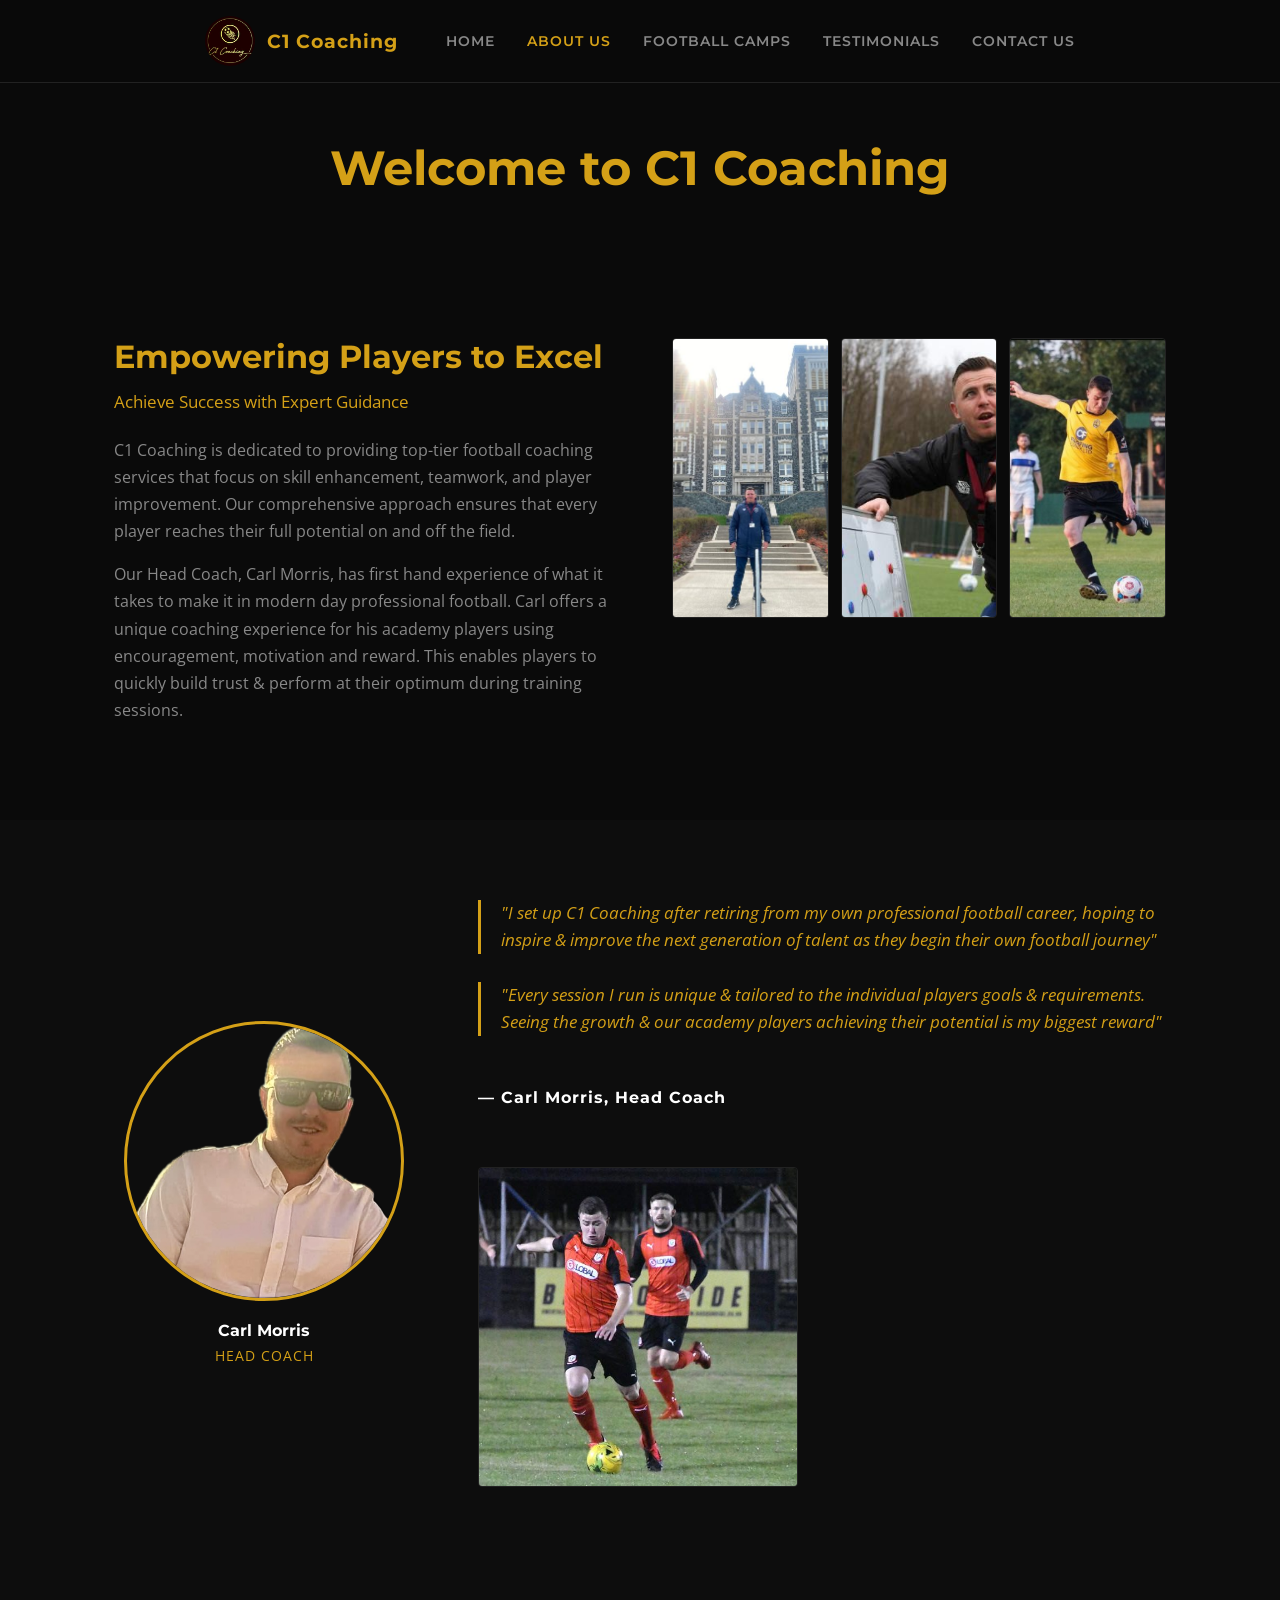
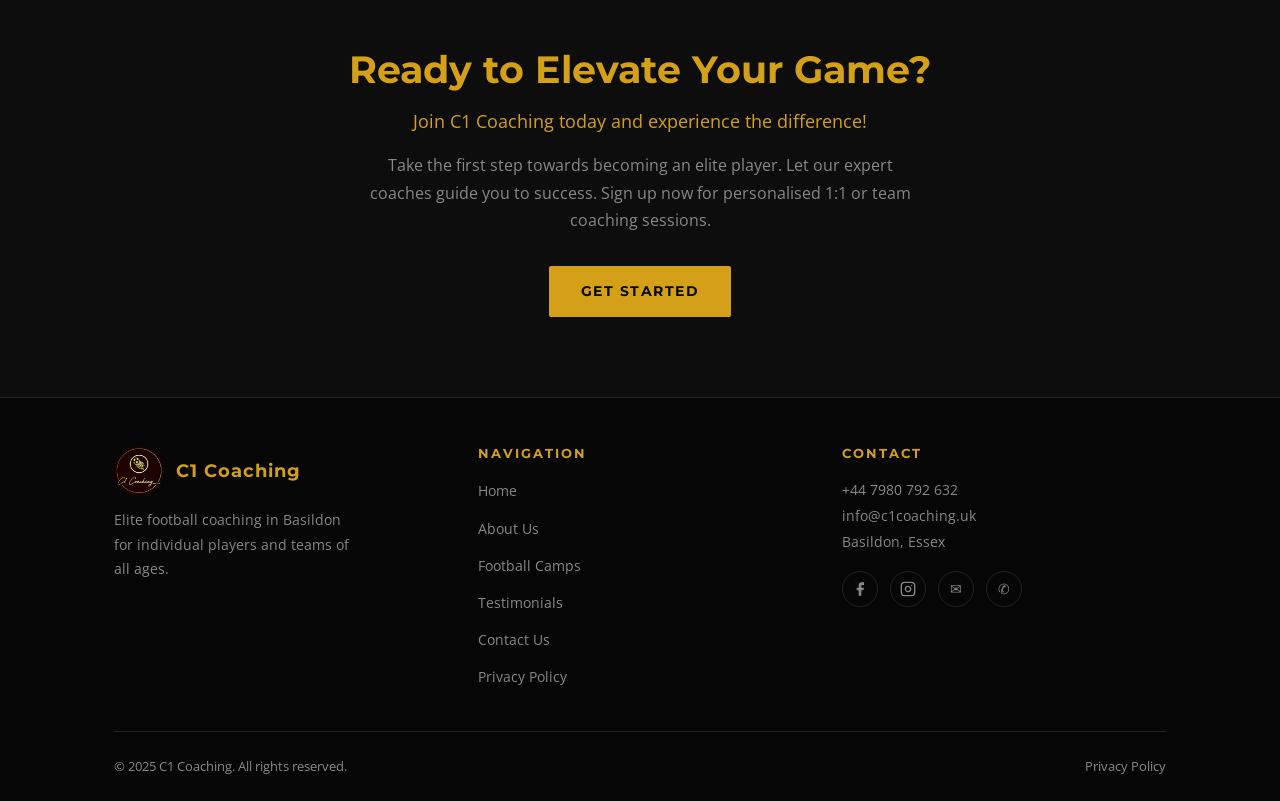
<file: about.html>
<!DOCTYPE html>
<html lang="en">
<head>
  <meta charset="UTF-8" />
  <meta name="viewport" content="width=device-width, initial-scale=1.0" />
  <title>About Us | C1 Coaching — Head Coach Carl Morris, Basildon Essex</title>
  <meta name="description" content="Meet Head Coach Carl Morris — a former professional footballer dedicated to developing elite young players in Basildon, Essex through C1 Coaching." />
  <meta name="keywords" content="Carl Morris football coach, C1 Coaching about, football coach Basildon, youth football coach Essex" />
  <meta name="robots" content="index, follow" />
  <link rel="canonical" href="https://c1coaching.co.uk/about.html" />

  <!-- Open Graph -->
  <meta property="og:type" content="website" />
  <meta property="og:title" content="About C1 Coaching | Head Coach Carl Morris" />
  <meta property="og:description" content="Meet Carl Morris, former professional footballer and Head Coach at C1 Coaching in Basildon, Essex." />
  <meta property="og:url" content="https://c1coaching.co.uk/about.html" />
  <meta property="og:site_name" content="C1 Coaching" />

  <!-- Structured Data -->
  <script type="application/ld+json">
  {
    "@context": "https://schema.org",
    "@type": "AboutPage",
    "@id": "https://c1coaching.co.uk/about.html",
    "url": "https://c1coaching.co.uk/about.html",
    "name": "About C1 Coaching",
    "description": "Learn about C1 Coaching and Head Coach Carl Morris, a former professional footballer providing elite football coaching in Basildon, Essex.",
    "mainEntity": {
      "@type": "Person",
      "@id": "https://c1coaching.co.uk/#carl-morris",
      "name": "Carl Morris",
      "jobTitle": "Head Coach",
      "description": "Carl Morris is a former professional footballer who founded C1 Coaching in Basildon, Essex. He provides elite 1:1 and group football coaching sessions for young players, focusing on encouragement, motivation and skill development.",
      "worksFor": {
        "@type": "LocalBusiness",
        "name": "C1 Coaching",
        "url": "https://c1coaching.co.uk"
      },
      "knowsAbout": ["Football Coaching", "Youth Development", "Elite Performance", "Team Coaching"]
    }
  }
  </script>

  <link rel="preconnect" href="https://fonts.googleapis.com" />
  <link rel="preconnect" href="https://fonts.gstatic.com" crossorigin />
  <link href="https://fonts.googleapis.com/css2?family=Montserrat:wght@400;600;700;800&family=Open+Sans:wght@400;600&display=swap" rel="stylesheet" />
  <link rel="stylesheet" href="css/styles.css" />
</head>
<body>

  <nav>
    <div class="nav-inner">
      <a href="index.html" class="nav-logo">
        <div class="nav-logo-icon"><img src="images/company_logo.jpg" alt="C1 Coaching logo" /></div>
        <span class="nav-logo-text">C1 Coaching</span>
      </a>
      <button class="nav-toggle" aria-label="Toggle navigation">
        <span></span><span></span><span></span>
      </button>
      <ul class="nav-links">
        <li><a href="index.html">Home</a></li>
        <li><a href="about.html">About Us</a></li>
        <li><a href="football-camps.html">Football Camps</a></li>
        <li><a href="testimonials.html">Testimonials</a></li>
        <li><a href="contact.html">Contact Us</a></li>
      </ul>
    </div>
  </nav>

  <!-- Page Hero -->
  <div class="page-hero">
    <h1>Welcome to C1 Coaching</h1>
  </div>

  <!-- About Content -->
  <section>
    <div class="container">
      <div class="about-content">
        <div>
          <h2>Empowering Players to Excel</h2>
          <p class="subtitle">Achieve Success with Expert Guidance</p>
          <p>C1 Coaching is dedicated to providing top-tier football coaching services that focus on skill enhancement, teamwork, and player improvement. Our comprehensive approach ensures that every player reaches their full potential on and off the field.</p>
          <p>Our Head Coach, Carl Morris, has first hand experience of what it takes to make it in modern day professional football. Carl offers a unique coaching experience for his academy players using encouragement, motivation and reward. This enables players to quickly build trust &amp; perform at their optimum during training sessions.</p>
        </div>
        <div class="about-photos">
          <img
            src="images/empowering1.jpg"
            alt="Carl Morris at coaching facility in Basildon"
            loading="lazy"
          />
          <img
            src="images/empowering2.jpg"
            alt="Carl Morris coaching with tactics board"
            loading="lazy"
          />
          <img
            src="images/empowering3.jpg"
            alt="Carl Morris in action coaching young players"
            loading="lazy"
          />
        </div>
      </div>
    </div>
  </section>

  <!-- Coach Section -->
  <section class="coach-section">
    <div class="container">
      <div class="coach-inner">
        <div>
          <img
            class="coach-photo"
            src="images/about_us_2.png"
            alt="Carl Morris, Head Coach at C1 Coaching"
            loading="lazy"
          />
          <p style="text-align:center;margin-top:16px;font-family:var(--font-head);font-weight:700;color:var(--white);">Carl Morris</p>
          <p style="text-align:center;color:var(--gold);font-size:0.85rem;letter-spacing:1px;text-transform:uppercase;">Head Coach</p>
        </div>
        <div class="coach-quotes">
          <blockquote>
            "I set up C1 Coaching after retiring from my own professional football career, hoping to inspire &amp; improve the next generation of talent as they begin their own football journey"
          </blockquote>
          <blockquote>
            "Every session I run is unique &amp; tailored to the individual players goals &amp; requirements. Seeing the growth &amp; our academy players achieving their potential is my biggest reward"
          </blockquote>
          <p class="coach-name">— Carl Morris, Head Coach</p>
          <img
            src="images/about_us.jpg"
            alt="Carl Morris during his professional football career"
            loading="lazy"
            style="margin-top:28px;border-radius:4px;border:1px solid var(--border);max-width:320px;"
          />
        </div>
      </div>
    </div>
  </section>

  <!-- CTA Band -->
  <section class="cta-band">
    <div class="container">
      <h2>Ready to Elevate Your Game?</h2>
      <p class="subtitle">Join C1 Coaching today and experience the difference!</p>
      <p>Take the first step towards becoming an elite player. Let our expert coaches guide you to success. Sign up now for personalised 1:1 or team coaching sessions.</p>
      <a href="contact.html" class="btn btn-gold">Get Started</a>
    </div>
  </section>

  <!-- Footer -->
  <footer>
    <div class="container">
      <div class="footer-inner">
        <div class="footer-brand">
          <div class="nav-logo">
            <div class="nav-logo-icon"><img src="images/company_logo.jpg" alt="C1 Coaching logo" /></div>
            <span class="nav-logo-text">C1 Coaching</span>
          </div>
          <p>Elite football coaching in Basildon for individual players and teams of all ages.</p>
        </div>
        <div class="footer-col">
          <h4>Navigation</h4>
          <ul>
            <li><a href="index.html">Home</a></li>
            <li><a href="about.html">About Us</a></li>
            <li><a href="football-camps.html">Football Camps</a></li>
            <li><a href="testimonials.html">Testimonials</a></li>
            <li><a href="contact.html">Contact Us</a></li>
            <li><a href="privacy-policy.html">Privacy Policy</a></li>
          </ul>
        </div>
        <div class="footer-col">
          <h4>Contact</h4>
          <address>
            <a href="tel:+447980792632">+44 7980 792 632</a><br />
            <a href="mailto:info@c1coaching.uk">info@c1coaching.uk</a><br />
            Basildon, Essex
          </address>
          <div class="footer-social">
            <a href="https://www.facebook.com/profile.php?id=100093685154457" target="_blank" rel="noopener" class="social-btn" aria-label="Facebook"><svg xmlns="http://www.w3.org/2000/svg" width="16" height="16" viewBox="0 0 24 24" fill="currentColor"><path d="M18 2h-3a5 5 0 0 0-5 5v3H7v4h3v8h4v-8h3l1-4h-4V7a1 1 0 0 1 1-1h3z"/></svg></a>
            <a href="https://www.instagram.com/c1coaching_1" target="_blank" rel="noopener" class="social-btn" aria-label="Instagram"><svg xmlns="http://www.w3.org/2000/svg" width="16" height="16" viewBox="0 0 24 24" fill="none" stroke="currentColor" stroke-width="2" stroke-linecap="round" stroke-linejoin="round"><rect x="2" y="2" width="20" height="20" rx="5" ry="5"/><path d="M16 11.37A4 4 0 1 1 12.63 8 4 4 0 0 1 16 11.37z"/><line x1="17.5" y1="6.5" x2="17.51" y2="6.5"/></svg></a>
            <a href="mailto:info@c1coaching.uk" class="social-btn" aria-label="Email">✉</a>
            <a href="tel:+447980792632" class="social-btn" aria-label="Phone">✆</a>
          </div>
        </div>
      </div>
      <div class="footer-bottom">
        <p>&copy; 2025 C1 Coaching. All rights reserved.</p>
        <a href="privacy-policy.html">Privacy Policy</a>
      </div>
    </div>
  </footer>

  <script src="js/main.js"></script>
</body>
</html>
</file>
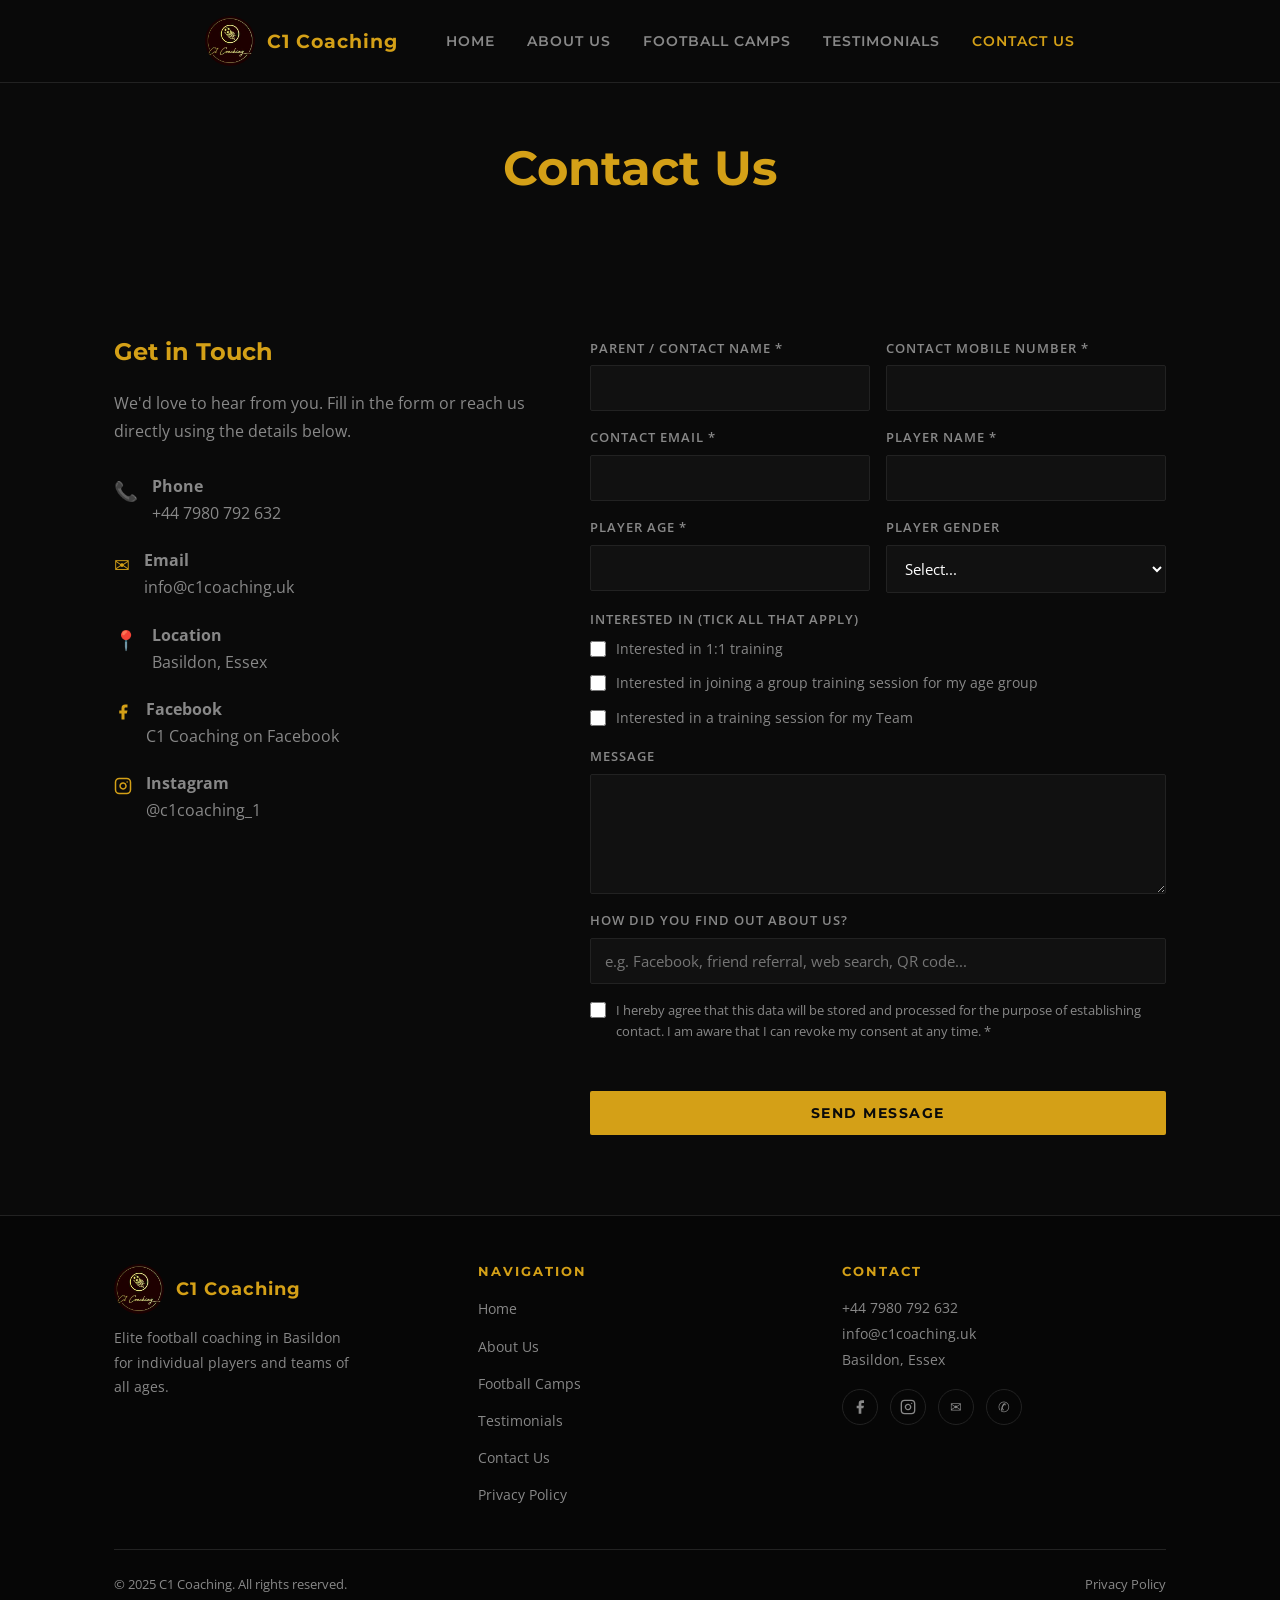
<file: contact.html>
<!DOCTYPE html>
<html lang="en">
<head>
  <meta charset="UTF-8" />
  <meta name="viewport" content="width=device-width, initial-scale=1.0" />
  <title>Contact Us | C1 Coaching — Book a Trial Session in Basildon</title>
  <meta name="description" content="Get in touch with C1 Coaching to book a trial session or find out more about our football coaching programmes in Basildon, Essex. Call +44 7980 792 632." />
  <meta name="keywords" content="book football coaching Basildon, contact C1 Coaching, football trial session Essex, Carl Morris coaching enquiry" />
  <meta name="robots" content="index, follow" />
  <link rel="canonical" href="https://c1coaching.co.uk/contact.html" />

  <!-- Open Graph -->
  <meta property="og:type" content="website" />
  <meta property="og:title" content="Contact C1 Coaching | Book a Trial Session" />
  <meta property="og:description" content="Book a trial football coaching session with C1 Coaching in Basildon, Essex. Call or message us today." />
  <meta property="og:url" content="https://c1coaching.co.uk/contact.html" />
  <meta property="og:site_name" content="C1 Coaching" />

  <!-- Structured Data -->
  <script type="application/ld+json">
  {
    "@context": "https://schema.org",
    "@type": "ContactPage",
    "url": "https://c1coaching.co.uk/contact.html",
    "name": "Contact C1 Coaching",
    "description": "Book a trial football coaching session or get in touch with C1 Coaching in Basildon, Essex.",
    "mainEntity": {
      "@type": "LocalBusiness",
      "name": "C1 Coaching",
      "telephone": "+447980792632",
      "email": "enquiries@c1coaching.co.uk",
      "address": {
        "@type": "PostalAddress",
        "addressLocality": "Basildon",
        "addressRegion": "Essex",
        "addressCountry": "GB"
      },
      "sameAs": ["https://www.facebook.com/profile.php?id=100093685154457"]
    }
  }
  </script>

  <link rel="preconnect" href="https://fonts.googleapis.com" />
  <link rel="preconnect" href="https://fonts.gstatic.com" crossorigin />
  <link href="https://fonts.googleapis.com/css2?family=Montserrat:wght@400;600;700;800&family=Open+Sans:wght@400;600&display=swap" rel="stylesheet" />
  <link rel="stylesheet" href="css/styles.css" />
  <script src="https://www.google.com/recaptcha/api.js" async defer></script>
</head>
<body>

  <nav>
    <div class="nav-inner">
      <a href="index.html" class="nav-logo">
        <div class="nav-logo-icon"><img src="images/company_logo.jpg" alt="C1 Coaching logo" /></div>
        <span class="nav-logo-text">C1 Coaching</span>
      </a>
      <button class="nav-toggle" aria-label="Toggle navigation">
        <span></span><span></span><span></span>
      </button>
      <ul class="nav-links">
        <li><a href="index.html">Home</a></li>
        <li><a href="about.html">About Us</a></li>
        <li><a href="football-camps.html">Football Camps</a></li>
        <li><a href="testimonials.html">Testimonials</a></li>
        <li><a href="contact.html">Contact Us</a></li>
      </ul>
    </div>
  </nav>

  <!-- Page Hero -->
  <div class="page-hero">
    <h1>Contact Us</h1>
  </div>

  <!-- Contact Section -->
  <section class="contact-section">
    <div class="container">
      <div class="contact-grid">

        <!-- Info -->
        <div class="contact-info">
          <h2>Get in Touch</h2>
          <p style="color:var(--muted);margin-bottom:28px;">We'd love to hear from you. Fill in the form or reach us directly using the details below.</p>

          <div class="contact-detail">
            <span class="icon">📞</span>
            <div>
              <strong>Phone</strong><br />
              <a href="tel:+447980792632">+44 7980 792 632</a>
            </div>
          </div>

          <div class="contact-detail">
            <span class="icon">✉</span>
            <div>
              <strong>Email</strong><br />
              <a href="mailto:info@c1coaching.uk">info@c1coaching.uk</a>
            </div>
          </div>

          <div class="contact-detail">
            <span class="icon">📍</span>
            <div>
              <strong>Location</strong><br />
              Basildon, Essex
            </div>
          </div>

          <div class="contact-detail">
            <span class="icon">
              <svg xmlns="http://www.w3.org/2000/svg" width="18" height="18" viewBox="0 0 24 24" fill="currentColor"><path d="M18 2h-3a5 5 0 0 0-5 5v3H7v4h3v8h4v-8h3l1-4h-4V7a1 1 0 0 1 1-1h3z"/></svg>
            </span>
            <div>
              <strong>Facebook</strong><br />
              <a href="https://www.facebook.com/profile.php?id=100093685154457" target="_blank" rel="noopener">C1 Coaching on Facebook</a>
            </div>
          </div>

          <div class="contact-detail">
            <span class="icon">
              <svg xmlns="http://www.w3.org/2000/svg" width="18" height="18" viewBox="0 0 24 24" fill="none" stroke="currentColor" stroke-width="2" stroke-linecap="round" stroke-linejoin="round"><rect x="2" y="2" width="20" height="20" rx="5" ry="5"/><path d="M16 11.37A4 4 0 1 1 12.63 8 4 4 0 0 1 16 11.37z"/><line x1="17.5" y1="6.5" x2="17.51" y2="6.5"/></svg>
            </span>
            <div>
              <strong>Instagram</strong><br />
              <a href="https://www.instagram.com/c1coaching_1" target="_blank" rel="noopener">@c1coaching_1</a>
            </div>
          </div>
        </div>

        <!-- Form -->
        <!-- To receive form submissions, sign up at formspree.io and replace YOUR_FORM_ID below -->
        <form
          id="contact-form"
          class="contact-form"
          action="https://formspree.io/f/xgodryld"
          method="POST"
        >
          <div class="form-row">
            <div class="form-group">
              <label for="parent-name">Parent / Contact Name *</label>
              <input type="text" id="parent-name" name="parent_name" required />
            </div>
            <div class="form-group">
              <label for="phone">Contact Mobile Number *</label>
              <input type="tel" id="phone" name="phone" required />
            </div>
          </div>

          <div class="form-row">
            <div class="form-group">
              <label for="email">Contact Email *</label>
              <input type="email" id="email" name="email" required />
            </div>
            <div class="form-group">
              <label for="player-name">Player Name *</label>
              <input type="text" id="player-name" name="player_name" required />
            </div>
          </div>

          <div class="form-row">
            <div class="form-group">
              <label for="player-age">Player Age *</label>
              <input type="number" id="player-age" name="player_age" min="4" max="18" required />
            </div>
            <div class="form-group">
              <label for="player-gender">Player Gender</label>
              <select id="player-gender" name="player_gender">
                <option value="">Select...</option>
                <option value="Boy">Boy</option>
                <option value="Girl">Girl</option>
              </select>
            </div>
          </div>

          <div class="form-group">
            <label>Interested in (tick all that apply)</label>
            <div class="checkboxes">
              <label class="checkbox-label">
                <input type="checkbox" name="interest" value="1:1 Training" />
                Interested in 1:1 training
              </label>
              <label class="checkbox-label">
                <input type="checkbox" name="interest" value="Group Training" />
                Interested in joining a group training session for my age group
              </label>
              <label class="checkbox-label">
                <input type="checkbox" name="interest" value="Team Training" />
                Interested in a training session for my Team
              </label>
            </div>
          </div>

          <div class="form-group">
            <label for="message">Message</label>
            <textarea id="message" name="message"></textarea>
          </div>

          <div class="form-group">
            <label for="how-found">How did you find out about us?</label>
            <input
              type="text"
              id="how-found"
              name="how_found"
              placeholder="e.g. Facebook, friend referral, web search, QR code..."
            />
          </div>

          <div class="form-group">
            <label class="gdpr-label">
              <input type="checkbox" name="gdpr_consent" required />
              <span>I hereby agree that this data will be stored and processed for the purpose of establishing contact. I am aware that I can revoke my consent at any time. *</span>
            </label>
          </div>

          <div class="g-recaptcha" data-sitekey="6LfOfuQsAAAAAA26u3G6Aet-G3QKw9_7yDlZLoz2" style="margin-bottom:16px;"></div>

          <button type="submit" class="btn btn-gold">Send Message</button>
        </form>

      </div>
    </div>
  </section>

  <!-- Footer -->
  <footer>
    <div class="container">
      <div class="footer-inner">
        <div class="footer-brand">
          <div class="nav-logo">
            <div class="nav-logo-icon"><img src="images/company_logo.jpg" alt="C1 Coaching logo" /></div>
            <span class="nav-logo-text">C1 Coaching</span>
          </div>
          <p>Elite football coaching in Basildon for individual players and teams of all ages.</p>
        </div>
        <div class="footer-col">
          <h4>Navigation</h4>
          <ul>
            <li><a href="index.html">Home</a></li>
            <li><a href="about.html">About Us</a></li>
            <li><a href="football-camps.html">Football Camps</a></li>
            <li><a href="testimonials.html">Testimonials</a></li>
            <li><a href="contact.html">Contact Us</a></li>
            <li><a href="privacy-policy.html">Privacy Policy</a></li>
          </ul>
        </div>
        <div class="footer-col">
          <h4>Contact</h4>
          <address>
            <a href="tel:+447980792632">+44 7980 792 632</a><br />
            <a href="mailto:info@c1coaching.uk">info@c1coaching.uk</a><br />
            Basildon, Essex
          </address>
          <div class="footer-social">
            <a href="https://www.facebook.com/profile.php?id=100093685154457" target="_blank" rel="noopener" class="social-btn" aria-label="Facebook"><svg xmlns="http://www.w3.org/2000/svg" width="16" height="16" viewBox="0 0 24 24" fill="currentColor"><path d="M18 2h-3a5 5 0 0 0-5 5v3H7v4h3v8h4v-8h3l1-4h-4V7a1 1 0 0 1 1-1h3z"/></svg></a>
            <a href="https://www.instagram.com/c1coaching_1" target="_blank" rel="noopener" class="social-btn" aria-label="Instagram"><svg xmlns="http://www.w3.org/2000/svg" width="16" height="16" viewBox="0 0 24 24" fill="none" stroke="currentColor" stroke-width="2" stroke-linecap="round" stroke-linejoin="round"><rect x="2" y="2" width="20" height="20" rx="5" ry="5"/><path d="M16 11.37A4 4 0 1 1 12.63 8 4 4 0 0 1 16 11.37z"/><line x1="17.5" y1="6.5" x2="17.51" y2="6.5"/></svg></a>
            <a href="mailto:info@c1coaching.uk" class="social-btn" aria-label="Email">✉</a>
            <a href="tel:+447980792632" class="social-btn" aria-label="Phone">✆</a>
          </div>
        </div>
      </div>
      <div class="footer-bottom">
        <p>&copy; 2025 C1 Coaching. All rights reserved.</p>
        <a href="privacy-policy.html">Privacy Policy</a>
      </div>
    </div>
  </footer>

  <script src="js/main.js"></script>
  <script>
    document.getElementById("contact-form").addEventListener("submit", function(e) {
      var response = grecaptcha.getResponse();
      if (!response || response.length === 0) {
        e.preventDefault();
        e.stopImmediatePropagation();
        alert("Please tick the reCAPTCHA box before submitting.");
        return false;
      }
    }, true);
  </script>
</body>
</html>
</file>
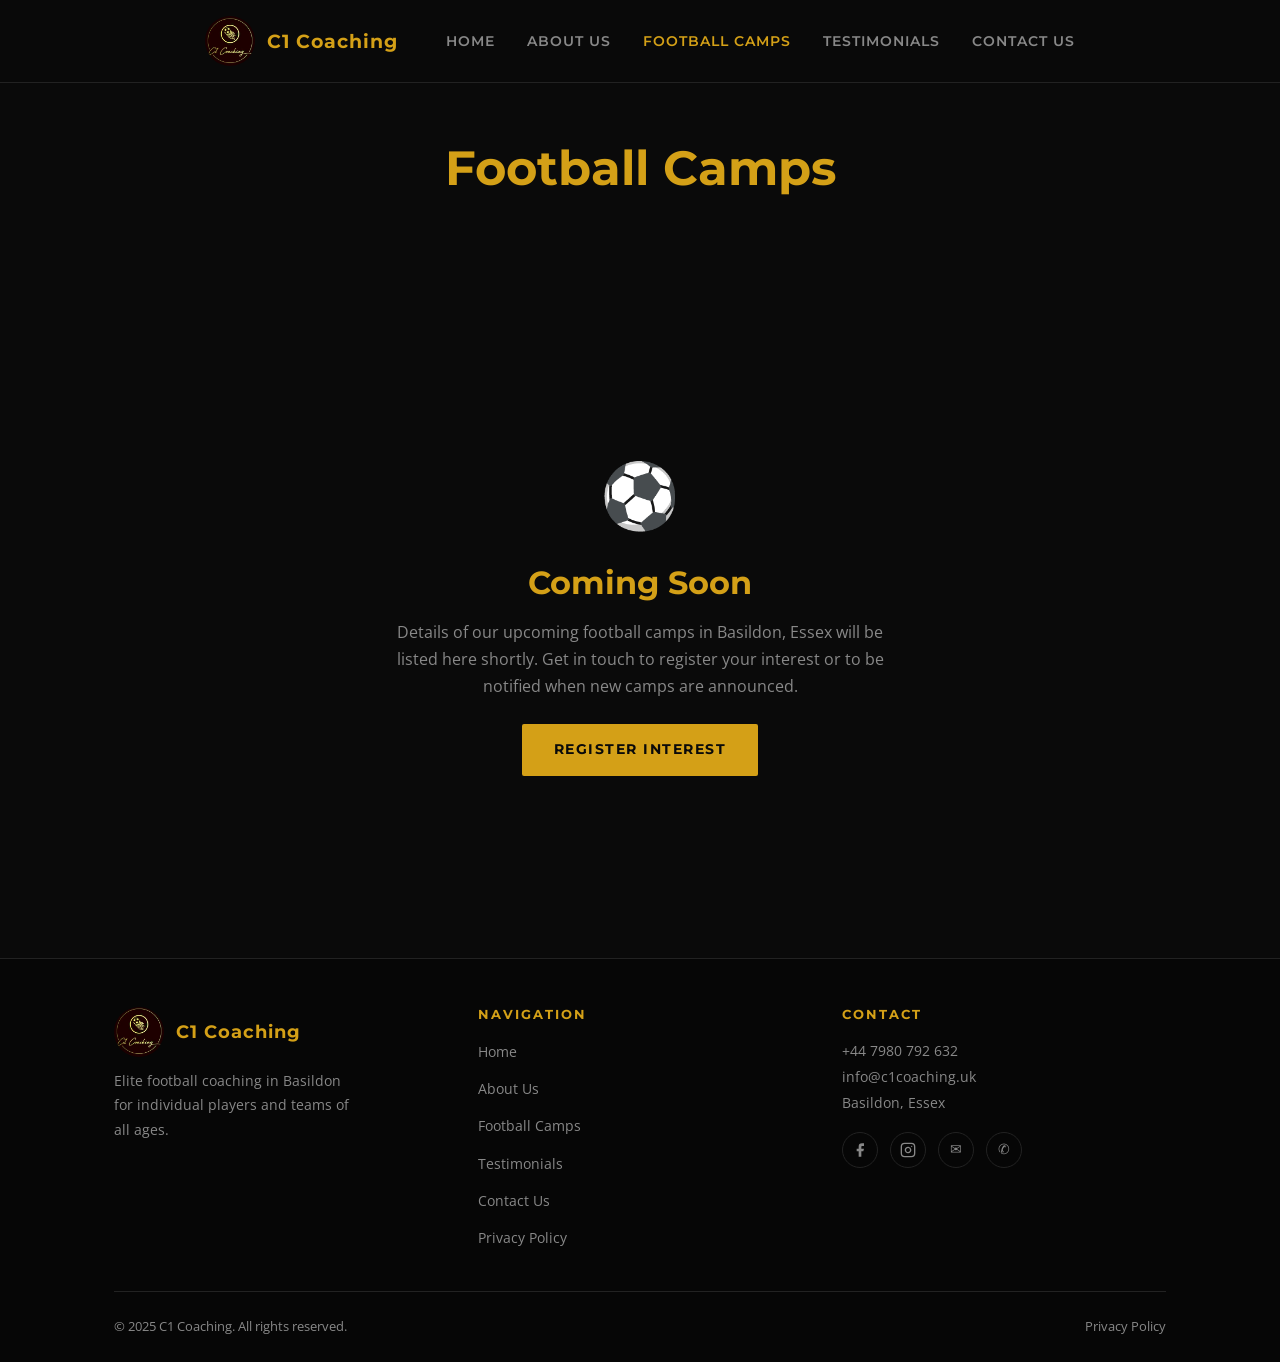
<file: football-camps.html>
<!DOCTYPE html>
<html lang="en">
<head>
  <meta charset="UTF-8" />
  <meta name="viewport" content="width=device-width, initial-scale=1.0" />
  <title>Football Camps | C1 Coaching — Basildon, Essex</title>
  <meta name="description" content="C1 Coaching football camps in Basildon, Essex — intensive holiday training sessions for young players to develop skills, fitness and confidence. Register your interest today." />
  <meta name="keywords" content="football camps Basildon, football camps Essex, kids football camp, holiday football training, C1 Coaching camps, youth football holiday camp" />
  <meta name="robots" content="index, follow" />
  <link rel="canonical" href="https://c1coaching.co.uk/football-camps.html" />

  <!-- Open Graph -->
  <meta property="og:type" content="website" />
  <meta property="og:title" content="Football Camps | C1 Coaching Basildon" />
  <meta property="og:description" content="Intensive football camp sessions for young players in Basildon, Essex. Led by Head Coach Carl Morris." />
  <meta property="og:url" content="https://c1coaching.co.uk/football-camps.html" />
  <meta property="og:site_name" content="C1 Coaching" />

  <!-- Structured Data -->
  <script type="application/ld+json">
  {
    "@context": "https://schema.org",
    "@type": "Event",
    "name": "C1 Coaching Football Camps",
    "description": "Intensive football camp sessions for young players in Basildon, Essex. Led by Head Coach Carl Morris, focusing on skills, fitness and game awareness.",
    "organizer": {
      "@type": "LocalBusiness",
      "name": "C1 Coaching",
      "url": "https://c1coaching.co.uk"
    },
    "location": {
      "@type": "Place",
      "name": "Basildon, Essex",
      "address": {
        "@type": "PostalAddress",
        "addressLocality": "Basildon",
        "addressRegion": "Essex",
        "addressCountry": "GB"
      }
    },
    "eventStatus": "https://schema.org/EventScheduled",
    "url": "https://c1coaching.co.uk/football-camps.html"
  }
  </script>

  <link rel="preconnect" href="https://fonts.googleapis.com" />
  <link rel="preconnect" href="https://fonts.gstatic.com" crossorigin />
  <link href="https://fonts.googleapis.com/css2?family=Montserrat:wght@400;600;700;800&family=Open+Sans:wght@400;600&display=swap" rel="stylesheet" />
  <link rel="stylesheet" href="css/styles.css" />
</head>
<body>

  <nav>
    <div class="nav-inner">
      <a href="index.html" class="nav-logo">
        <div class="nav-logo-icon"><img src="images/company_logo.jpg" alt="C1 Coaching logo" /></div>
        <span class="nav-logo-text">C1 Coaching</span>
      </a>
      <button class="nav-toggle" aria-label="Toggle navigation">
        <span></span><span></span><span></span>
      </button>
      <ul class="nav-links">
        <li><a href="index.html">Home</a></li>
        <li><a href="about.html">About Us</a></li>
        <li><a href="football-camps.html">Football Camps</a></li>
        <li><a href="testimonials.html">Testimonials</a></li>
        <li><a href="contact.html">Contact Us</a></li>
      </ul>
    </div>
  </nav>

  <div class="page-hero">
    <h1>Football Camps</h1>
  </div>

  <section>
    <div class="container">
      <div class="coming-soon">
        <div class="icon">⚽</div>
        <h2>Coming Soon</h2>
        <p>Details of our upcoming football camps in Basildon, Essex will be listed here shortly. Get in touch to register your interest or to be notified when new camps are announced.</p>
        <a href="contact.html" class="btn btn-gold" style="margin-top:8px;">Register Interest</a>
      </div>
    </div>
  </section>

  <!-- Footer -->
  <footer>
    <div class="container">
      <div class="footer-inner">
        <div class="footer-brand">
          <div class="nav-logo">
            <div class="nav-logo-icon"><img src="images/company_logo.jpg" alt="C1 Coaching logo" /></div>
            <span class="nav-logo-text">C1 Coaching</span>
          </div>
          <p>Elite football coaching in Basildon for individual players and teams of all ages.</p>
        </div>
        <div class="footer-col">
          <h4>Navigation</h4>
          <ul>
            <li><a href="index.html">Home</a></li>
            <li><a href="about.html">About Us</a></li>
            <li><a href="football-camps.html">Football Camps</a></li>
            <li><a href="testimonials.html">Testimonials</a></li>
            <li><a href="contact.html">Contact Us</a></li>
            <li><a href="privacy-policy.html">Privacy Policy</a></li>
          </ul>
        </div>
        <div class="footer-col">
          <h4>Contact</h4>
          <address>
            <a href="tel:+447980792632">+44 7980 792 632</a><br />
            <a href="mailto:info@c1coaching.uk">info@c1coaching.uk</a><br />
            Basildon, Essex
          </address>
          <div class="footer-social">
            <a href="https://www.facebook.com/profile.php?id=100093685154457" target="_blank" rel="noopener" class="social-btn" aria-label="Facebook"><svg xmlns="http://www.w3.org/2000/svg" width="16" height="16" viewBox="0 0 24 24" fill="currentColor"><path d="M18 2h-3a5 5 0 0 0-5 5v3H7v4h3v8h4v-8h3l1-4h-4V7a1 1 0 0 1 1-1h3z"/></svg></a>
            <a href="https://www.instagram.com/c1coaching_1" target="_blank" rel="noopener" class="social-btn" aria-label="Instagram"><svg xmlns="http://www.w3.org/2000/svg" width="16" height="16" viewBox="0 0 24 24" fill="none" stroke="currentColor" stroke-width="2" stroke-linecap="round" stroke-linejoin="round"><rect x="2" y="2" width="20" height="20" rx="5" ry="5"/><path d="M16 11.37A4 4 0 1 1 12.63 8 4 4 0 0 1 16 11.37z"/><line x1="17.5" y1="6.5" x2="17.51" y2="6.5"/></svg></a>
            <a href="mailto:info@c1coaching.uk" class="social-btn" aria-label="Email">✉</a>
            <a href="tel:+447980792632" class="social-btn" aria-label="Phone">✆</a>
          </div>
        </div>
      </div>
      <div class="footer-bottom">
        <p>&copy; 2025 C1 Coaching. All rights reserved.</p>
        <a href="privacy-policy.html">Privacy Policy</a>
      </div>
    </div>
  </footer>

  <script src="js/main.js"></script>
</body>
</html>
</file>
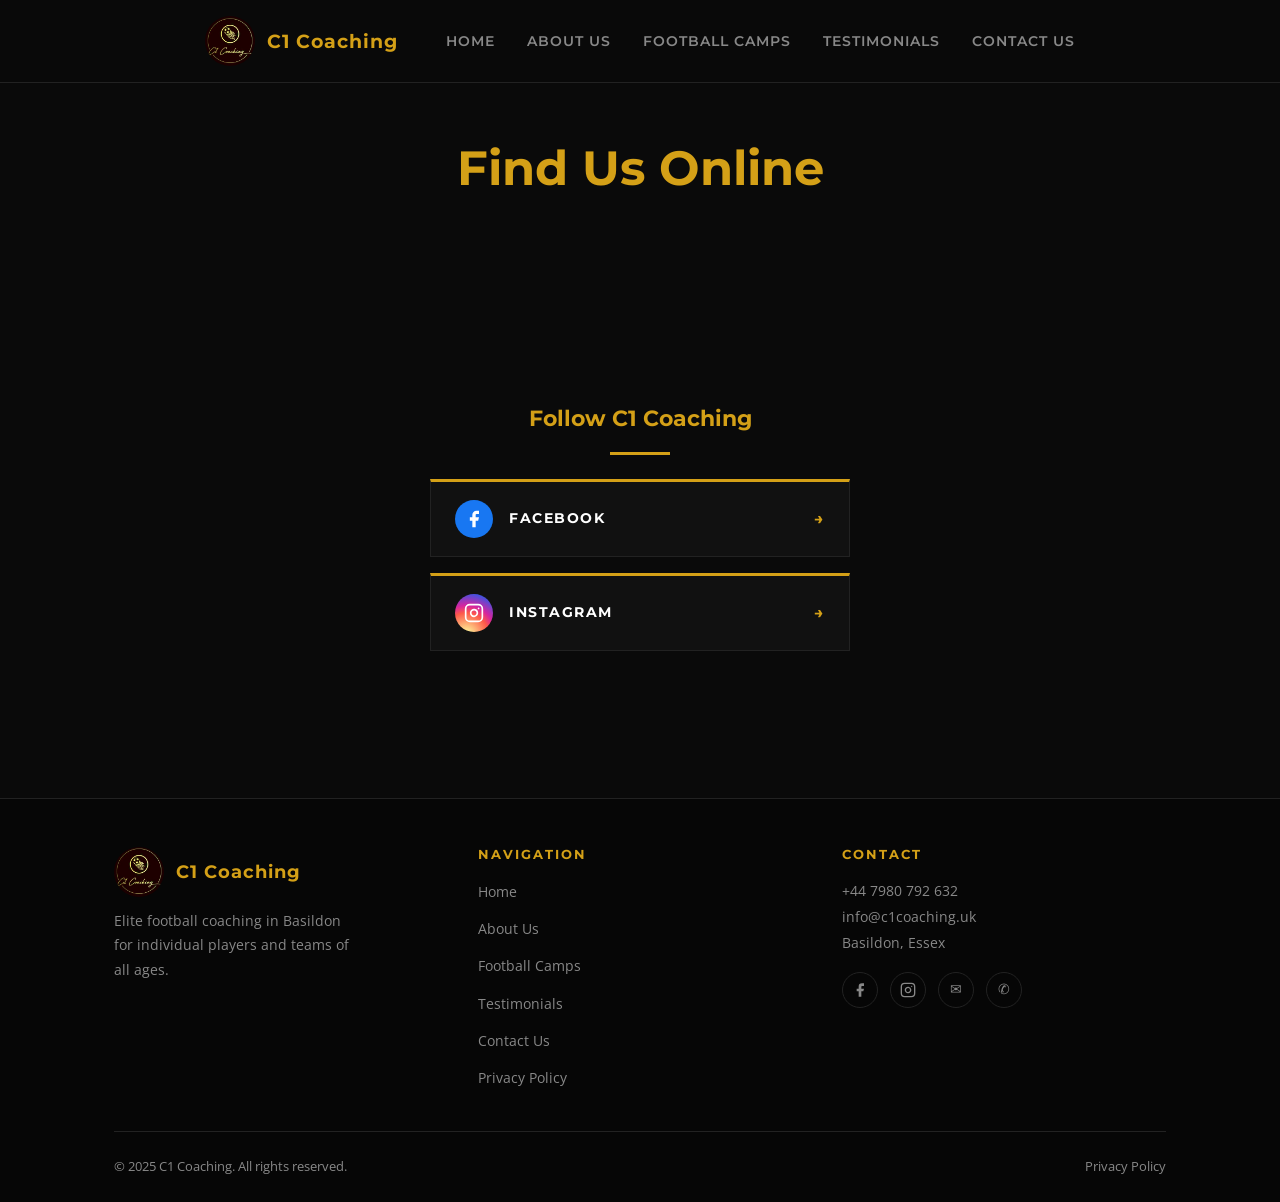
<file: links.html>
<!DOCTYPE html>
<html lang="en">
<head>
  <meta charset="UTF-8" />
  <meta name="viewport" content="width=device-width, initial-scale=1.0" />
  <title>Links | C1 Coaching</title>
  <meta name="description" content="Find C1 Coaching on Facebook and Instagram." />
  <meta name="robots" content="noindex" />
  <link rel="preconnect" href="https://fonts.googleapis.com" />
  <link rel="preconnect" href="https://fonts.gstatic.com" crossorigin />
  <link href="https://fonts.googleapis.com/css2?family=Montserrat:wght@400;600;700;800&family=Open+Sans:wght@400;600&display=swap" rel="stylesheet" />
  <link rel="stylesheet" href="css/styles.css" />
  <style>
    .links-section {
      min-height: 60vh;
      display: flex;
      align-items: center;
      justify-content: center;
      padding: 60px 24px;
    }

    .links-inner {
      display: flex;
      flex-direction: column;
      align-items: center;
      gap: 16px;
      width: 100%;
      max-width: 420px;
      text-align: center;
    }

    .links-inner h2 {
      color: var(--gold);
      font-size: 1.4rem;
      margin-bottom: 4px;
    }

    .links-inner .section-divider {
      margin: 0 auto 8px;
    }

    .social-link-btn {
      display: flex;
      align-items: center;
      gap: 16px;
      width: 100%;
      padding: 18px 24px;
      background: var(--card);
      border: 1px solid var(--border);
      border-top: 3px solid var(--gold);
      color: var(--white);
      text-decoration: none;
      font-family: var(--font-head);
      font-size: 0.85rem;
      font-weight: 700;
      letter-spacing: 1.5px;
      text-transform: uppercase;
      transition: transform 0.2s, border-top-color 0.2s;
    }

    .social-link-btn:hover {
      transform: translateY(-3px);
      border-top-color: var(--gold-dark);
    }

    .social-link-btn .icon {
      width: 38px;
      height: 38px;
      border-radius: 50%;
      display: flex;
      align-items: center;
      justify-content: center;
      flex-shrink: 0;
    }

    .icon-facebook { background: #1877f2; }
    .icon-instagram {
      background: radial-gradient(circle at 30% 107%, #fdf497 0%, #fdf497 5%, #fd5949 45%, #d6249f 60%, #285AEB 90%);
    }

    .social-link-btn .btn-label { flex: 1; text-align: left; }
    .social-link-btn .arrow { color: var(--gold); font-size: 1rem; }
  </style>
</head>
<body>

  <nav>
    <div class="nav-inner">
      <a href="index.html" class="nav-logo">
        <div class="nav-logo-icon"><img src="images/company_logo.jpg" alt="C1 Coaching logo" /></div>
        <span class="nav-logo-text">C1 Coaching</span>
      </a>
      <button class="nav-toggle" aria-label="Toggle navigation">
        <span></span><span></span><span></span>
      </button>
      <ul class="nav-links">
        <li><a href="index.html">Home</a></li>
        <li><a href="about.html">About Us</a></li>
        <li><a href="football-camps.html">Football Camps</a></li>
        <li><a href="testimonials.html">Testimonials</a></li>
        <li><a href="contact.html">Contact Us</a></li>
      </ul>
    </div>
  </nav>

  <div class="page-hero">
    <h1>Find Us Online</h1>
  </div>

  <section class="links-section">
    <div class="links-inner">

      <h2>Follow C1 Coaching</h2>
      <div class="section-divider"></div>

      <a href="https://www.facebook.com/profile.php?id=100093685154457" target="_blank" rel="noopener" class="social-link-btn">
        <span class="icon icon-facebook">
          <svg xmlns="http://www.w3.org/2000/svg" width="20" height="20" viewBox="0 0 24 24" fill="white"><path d="M18 2h-3a5 5 0 0 0-5 5v3H7v4h3v8h4v-8h3l1-4h-4V7a1 1 0 0 1 1-1h3z"/></svg>
        </span>
        <span class="btn-label">Facebook</span>
        <span class="arrow">→</span>
      </a>

      <a href="https://www.instagram.com/c1coaching_1" target="_blank" rel="noopener" class="social-link-btn">
        <span class="icon icon-instagram">
          <svg xmlns="http://www.w3.org/2000/svg" width="20" height="20" viewBox="0 0 24 24" fill="none" stroke="white" stroke-width="2" stroke-linecap="round" stroke-linejoin="round"><rect x="2" y="2" width="20" height="20" rx="5" ry="5"/><path d="M16 11.37A4 4 0 1 1 12.63 8 4 4 0 0 1 16 11.37z"/><line x1="17.5" y1="6.5" x2="17.51" y2="6.5"/></svg>
        </span>
        <span class="btn-label">Instagram</span>
        <span class="arrow">→</span>
      </a>

    </div>
  </section>

  <footer>
    <div class="container">
      <div class="footer-inner">
        <div class="footer-brand">
          <div class="nav-logo">
            <div class="nav-logo-icon"><img src="images/company_logo.jpg" alt="C1 Coaching logo" /></div>
            <span class="nav-logo-text">C1 Coaching</span>
          </div>
          <p>Elite football coaching in Basildon for individual players and teams of all ages.</p>
        </div>
        <div class="footer-col">
          <h4>Navigation</h4>
          <ul>
            <li><a href="index.html">Home</a></li>
            <li><a href="about.html">About Us</a></li>
            <li><a href="football-camps.html">Football Camps</a></li>
            <li><a href="testimonials.html">Testimonials</a></li>
            <li><a href="contact.html">Contact Us</a></li>
            <li><a href="privacy-policy.html">Privacy Policy</a></li>
          </ul>
        </div>
        <div class="footer-col">
          <h4>Contact</h4>
          <address>
            <a href="tel:+447980792632">+44 7980 792 632</a><br />
            <a href="mailto:info@c1coaching.uk">info@c1coaching.uk</a><br />
            Basildon, Essex
          </address>
          <div class="footer-social">
            <a href="https://www.facebook.com/profile.php?id=100093685154457" target="_blank" rel="noopener" class="social-btn" aria-label="Facebook"><svg xmlns="http://www.w3.org/2000/svg" width="16" height="16" viewBox="0 0 24 24" fill="currentColor"><path d="M18 2h-3a5 5 0 0 0-5 5v3H7v4h3v8h4v-8h3l1-4h-4V7a1 1 0 0 1 1-1h3z"/></svg></a>
            <a href="https://www.instagram.com/c1coaching_1" target="_blank" rel="noopener" class="social-btn" aria-label="Instagram"><svg xmlns="http://www.w3.org/2000/svg" width="16" height="16" viewBox="0 0 24 24" fill="none" stroke="currentColor" stroke-width="2" stroke-linecap="round" stroke-linejoin="round"><rect x="2" y="2" width="20" height="20" rx="5" ry="5"/><path d="M16 11.37A4 4 0 1 1 12.63 8 4 4 0 0 1 16 11.37z"/><line x1="17.5" y1="6.5" x2="17.51" y2="6.5"/></svg></a>
            <a href="mailto:info@c1coaching.uk" class="social-btn" aria-label="Email">✉</a>
            <a href="tel:+447980792632" class="social-btn" aria-label="Phone">✆</a>
          </div>
        </div>
      </div>
      <div class="footer-bottom">
        <p>&copy; 2025 C1 Coaching. All rights reserved.</p>
        <a href="privacy-policy.html">Privacy Policy</a>
      </div>
    </div>
  </footer>

  <script src="js/main.js"></script>
</body>
</html>
</file>
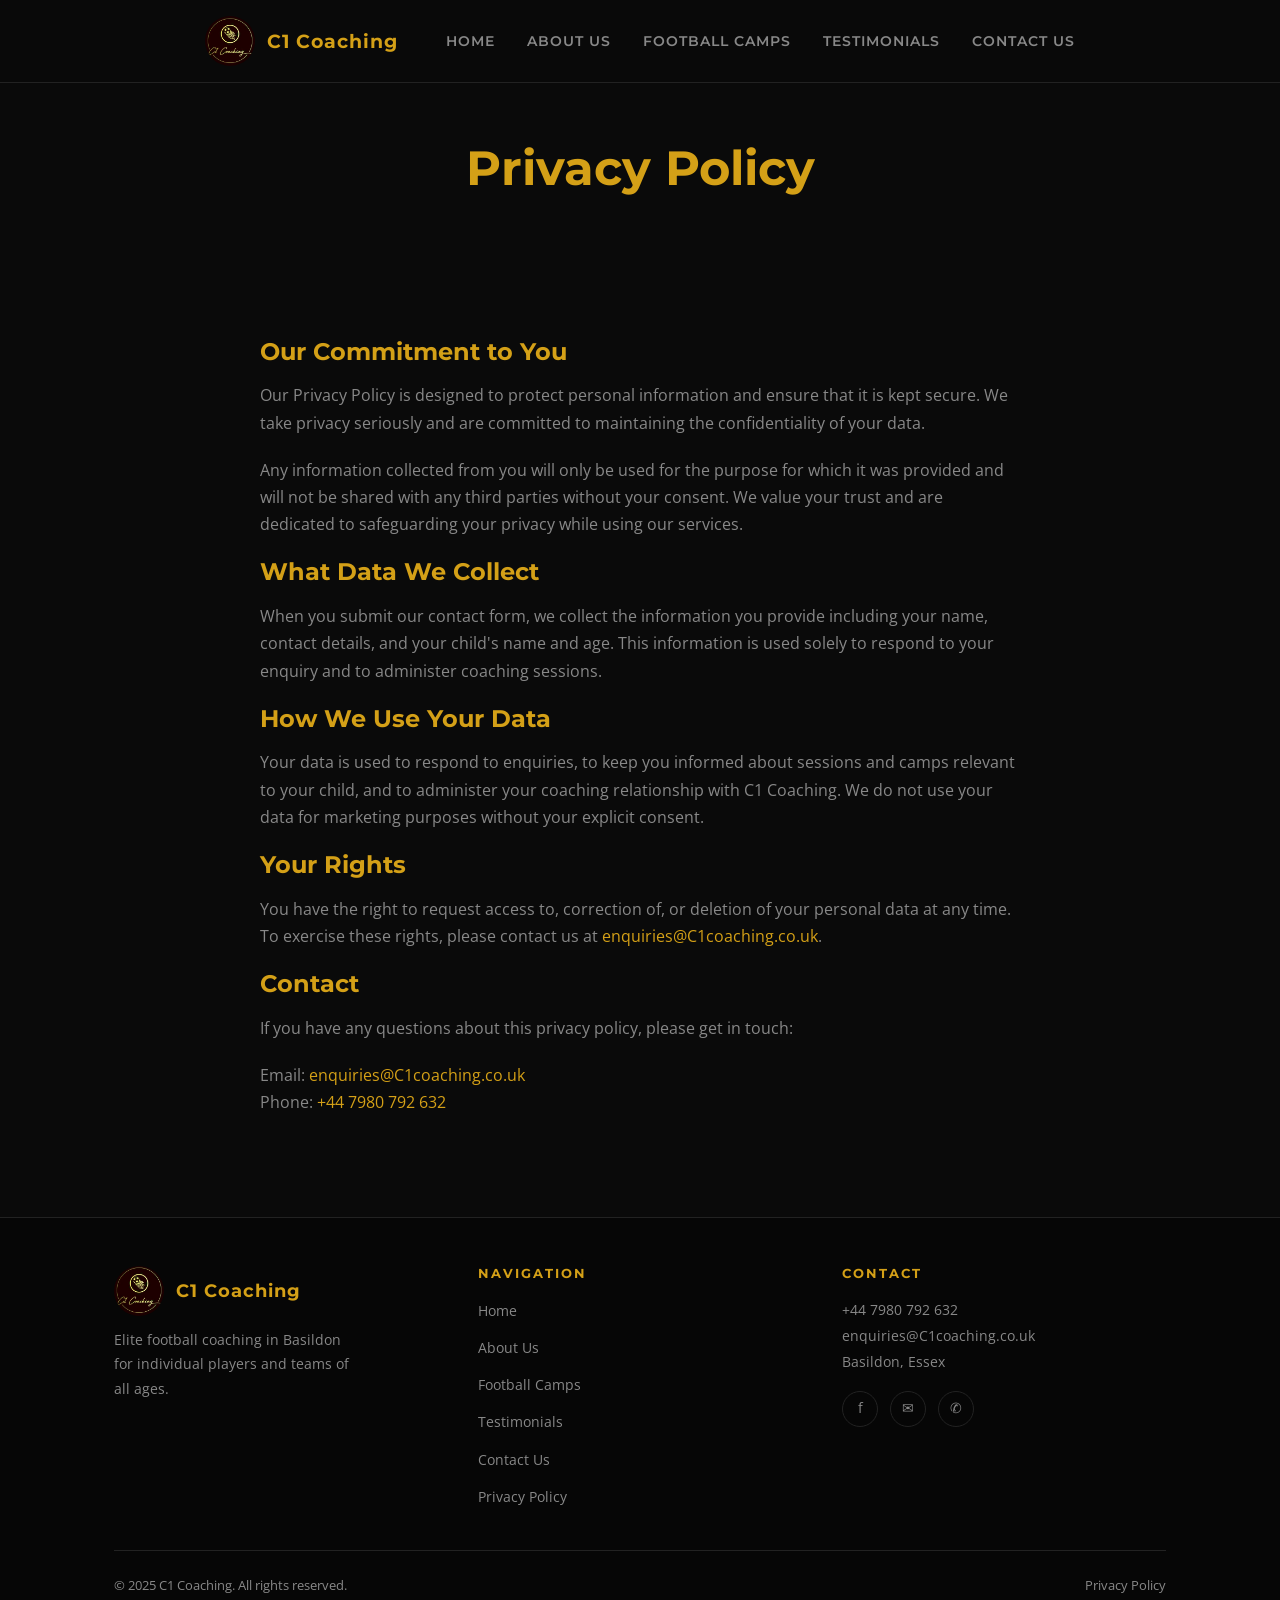
<file: privacy-policy.html>
<!DOCTYPE html>
<html lang="en">
<head>
  <meta charset="UTF-8" />
  <meta name="viewport" content="width=device-width, initial-scale=1.0" />
  <title>Privacy Policy | C1 Coaching</title>
  <link rel="preconnect" href="https://fonts.googleapis.com" />
  <link rel="preconnect" href="https://fonts.gstatic.com" crossorigin />
  <link href="https://fonts.googleapis.com/css2?family=Montserrat:wght@400;600;700;800&family=Open+Sans:wght@400;600&display=swap" rel="stylesheet" />
  <link rel="stylesheet" href="css/styles.css" />
</head>
<body>

  <nav>
    <div class="nav-inner">
      <a href="index.html" class="nav-logo">
        <div class="nav-logo-icon"><img src="images/company_logo.jpg" alt="C1 Coaching logo" /></div>
        <span class="nav-logo-text">C1 Coaching</span>
      </a>
      <button class="nav-toggle" aria-label="Toggle navigation">
        <span></span><span></span><span></span>
      </button>
      <ul class="nav-links">
        <li><a href="index.html">Home</a></li>
        <li><a href="about.html">About Us</a></li>
        <li><a href="football-camps.html">Football Camps</a></li>
        <li><a href="testimonials.html">Testimonials</a></li>
        <li><a href="contact.html">Contact Us</a></li>
      </ul>
    </div>
  </nav>

  <div class="page-hero">
    <h1>Privacy Policy</h1>
  </div>

  <section>
    <div class="container">
      <div class="privacy-content">
        <h2>Our Commitment to You</h2>
        <p>Our Privacy Policy is designed to protect personal information and ensure that it is kept secure. We take privacy seriously and are committed to maintaining the confidentiality of your data.</p>
        <p>Any information collected from you will only be used for the purpose for which it was provided and will not be shared with any third parties without your consent. We value your trust and are dedicated to safeguarding your privacy while using our services.</p>

        <h2>What Data We Collect</h2>
        <p>When you submit our contact form, we collect the information you provide including your name, contact details, and your child's name and age. This information is used solely to respond to your enquiry and to administer coaching sessions.</p>

        <h2>How We Use Your Data</h2>
        <p>Your data is used to respond to enquiries, to keep you informed about sessions and camps relevant to your child, and to administer your coaching relationship with C1 Coaching. We do not use your data for marketing purposes without your explicit consent.</p>

        <h2>Your Rights</h2>
        <p>You have the right to request access to, correction of, or deletion of your personal data at any time. To exercise these rights, please contact us at <a href="mailto:enquiries@C1coaching.co.uk" style="color:var(--gold);">enquiries@C1coaching.co.uk</a>.</p>

        <h2>Contact</h2>
        <p>If you have any questions about this privacy policy, please get in touch:</p>
        <p>
          Email: <a href="mailto:enquiries@C1coaching.co.uk" style="color:var(--gold);">enquiries@C1coaching.co.uk</a><br />
          Phone: <a href="tel:+447980792632" style="color:var(--gold);">+44 7980 792 632</a>
        </p>
      </div>
    </div>
  </section>

  <!-- Footer -->
  <footer>
    <div class="container">
      <div class="footer-inner">
        <div class="footer-brand">
          <div class="nav-logo">
            <div class="nav-logo-icon"><img src="images/company_logo.jpg" alt="C1 Coaching logo" /></div>
            <span class="nav-logo-text">C1 Coaching</span>
          </div>
          <p>Elite football coaching in Basildon for individual players and teams of all ages.</p>
        </div>
        <div class="footer-col">
          <h4>Navigation</h4>
          <ul>
            <li><a href="index.html">Home</a></li>
            <li><a href="about.html">About Us</a></li>
            <li><a href="football-camps.html">Football Camps</a></li>
            <li><a href="testimonials.html">Testimonials</a></li>
            <li><a href="contact.html">Contact Us</a></li>
            <li><a href="privacy-policy.html">Privacy Policy</a></li>
          </ul>
        </div>
        <div class="footer-col">
          <h4>Contact</h4>
          <address>
            <a href="tel:+447980792632">+44 7980 792 632</a><br />
            <a href="mailto:enquiries@C1coaching.co.uk">enquiries@C1coaching.co.uk</a><br />
            Basildon, Essex
          </address>
          <div class="footer-social">
            <a href="https://www.facebook.com/profile.php?id=100093685154457" target="_blank" rel="noopener" class="social-btn" aria-label="Facebook">f</a>
            <a href="mailto:enquiries@C1coaching.co.uk" class="social-btn" aria-label="Email">✉</a>
            <a href="tel:+447980792632" class="social-btn" aria-label="Phone">✆</a>
          </div>
        </div>
      </div>
      <div class="footer-bottom">
        <p>&copy; 2025 C1 Coaching. All rights reserved.</p>
        <a href="privacy-policy.html">Privacy Policy</a>
      </div>
    </div>
  </footer>

  <script src="js/main.js"></script>
</body>
</html>
</file>
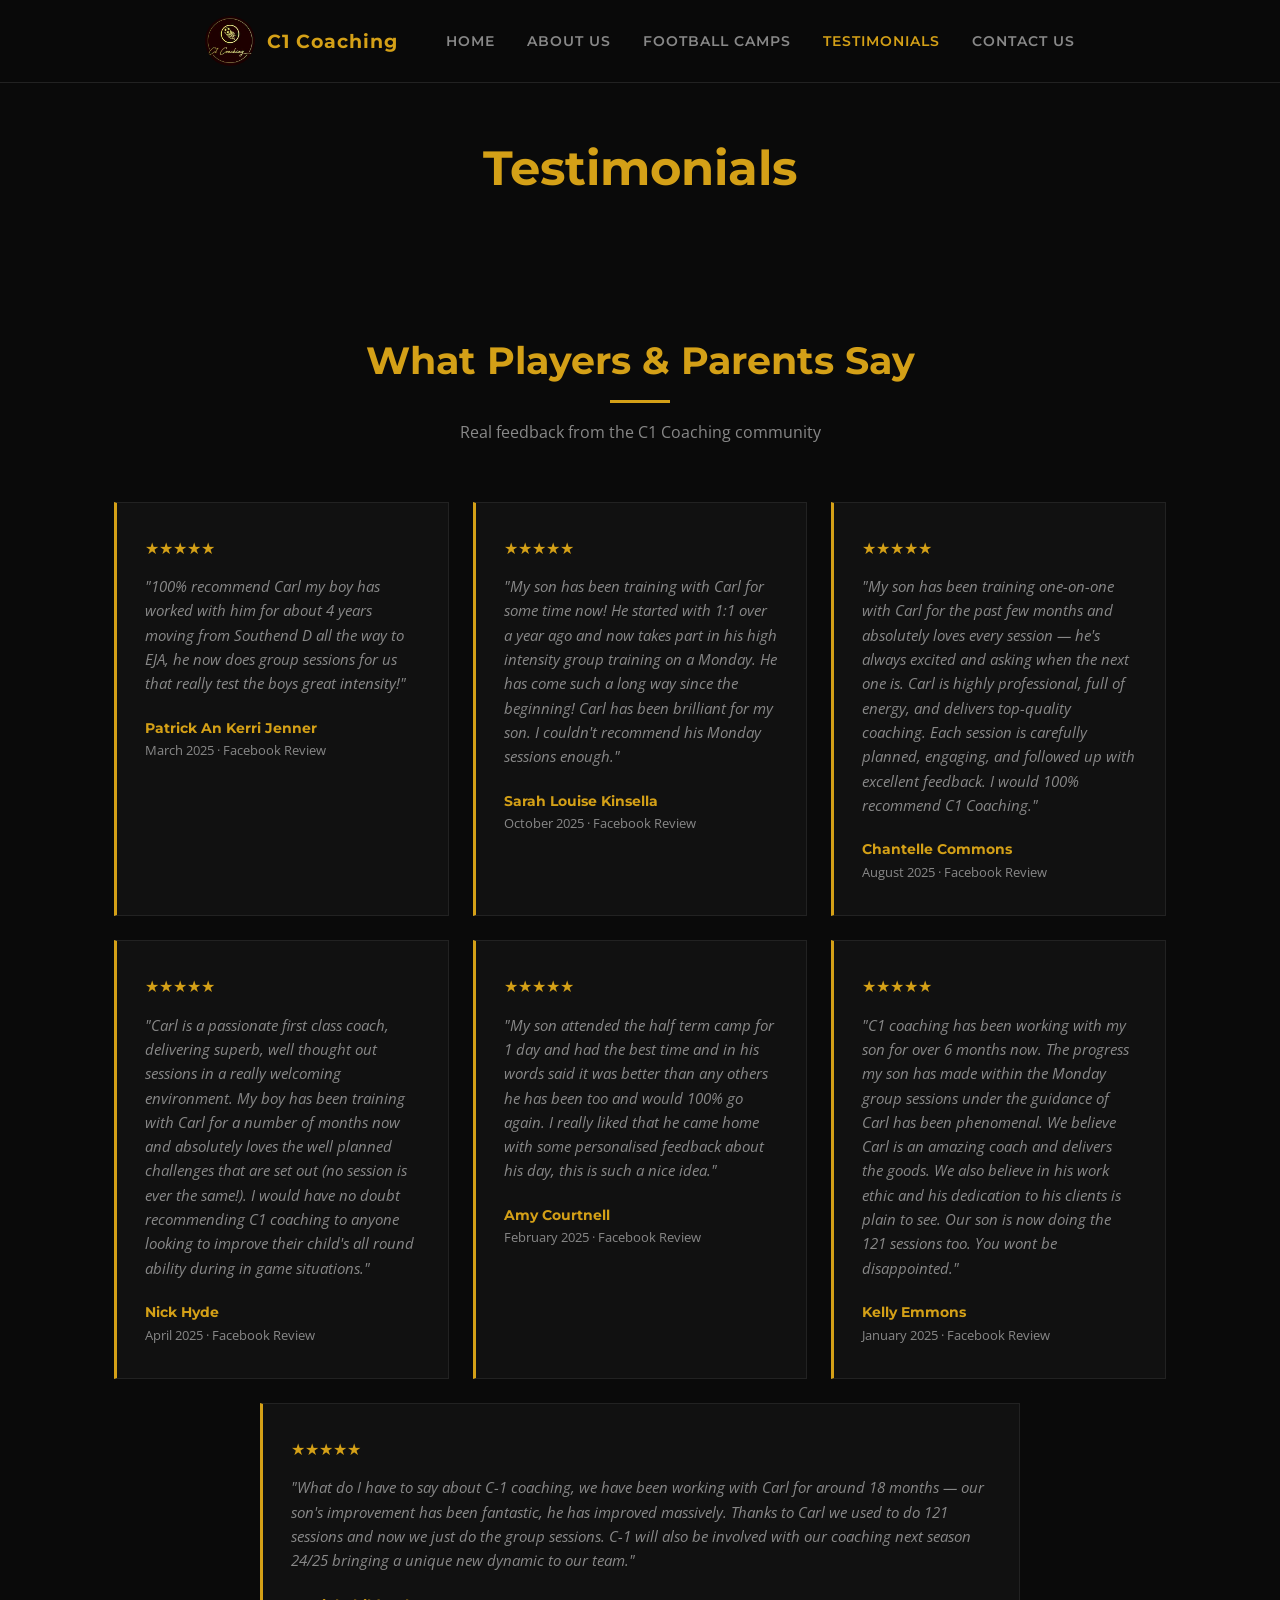
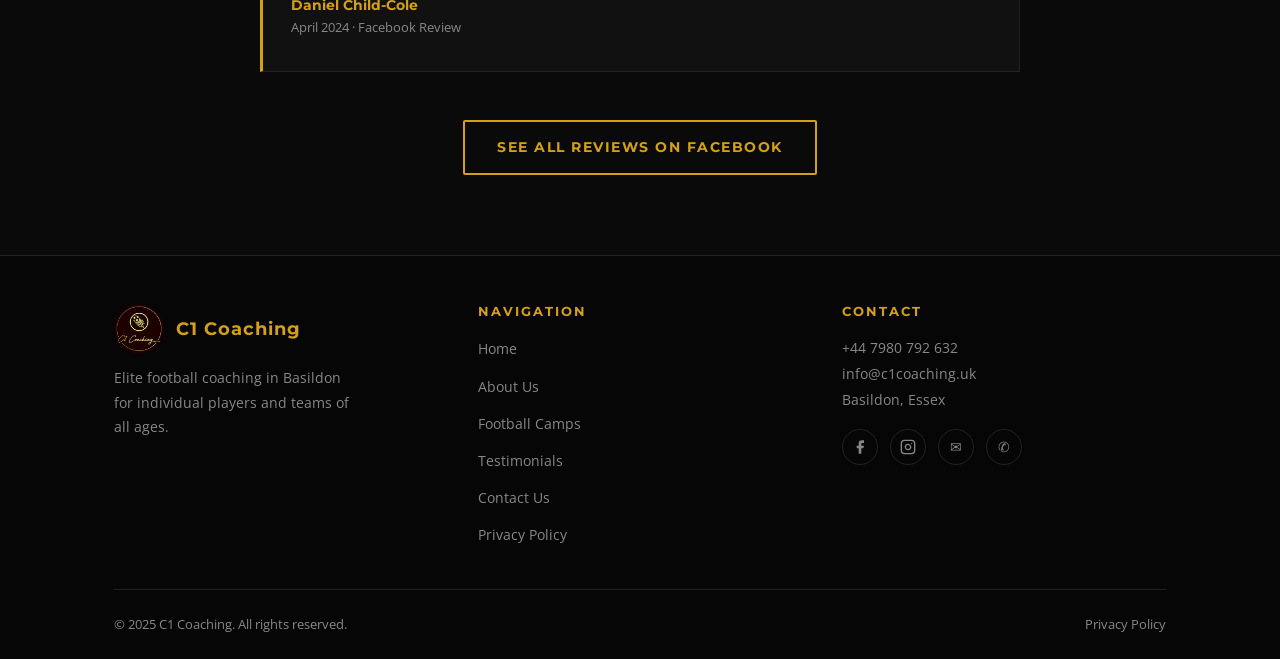
<file: testimonials.html>
<!DOCTYPE html>
<html lang="en">
<head>
  <meta charset="UTF-8" />
  <meta name="viewport" content="width=device-width, initial-scale=1.0" />
  <title>Testimonials | C1 Coaching — Parent & Player Reviews, Basildon</title>
  <meta name="description" content="Read genuine reviews from parents and players about C1 Coaching in Basildon, Essex. 5-star rated football coaching led by Carl Morris." />
  <meta name="keywords" content="C1 Coaching reviews, football coaching reviews Basildon, Carl Morris reviews, youth football coaching testimonials Essex" />
  <meta name="robots" content="index, follow" />
  <link rel="canonical" href="https://c1coaching.co.uk/testimonials.html" />

  <!-- Open Graph -->
  <meta property="og:type" content="website" />
  <meta property="og:title" content="Testimonials | C1 Coaching Reviews" />
  <meta property="og:description" content="Read genuine 5-star reviews from parents and players about C1 Coaching in Basildon, Essex." />
  <meta property="og:url" content="https://c1coaching.co.uk/testimonials.html" />
  <meta property="og:site_name" content="C1 Coaching" />

  <!-- Structured Data: Reviews -->
  <script type="application/ld+json">
  {
    "@context": "https://schema.org",
    "@type": "LocalBusiness",
    "@id": "https://c1coaching.co.uk/#business",
    "name": "C1 Coaching",
    "url": "https://c1coaching.co.uk",
    "aggregateRating": {
      "@type": "AggregateRating",
      "ratingValue": "5",
      "reviewCount": "7",
      "bestRating": "5",
      "worstRating": "1"
    },
    "review": [
      {
        "@type": "Review",
        "author": { "@type": "Person", "name": "Patrick An Kerri Jenner" },
        "datePublished": "2025-03",
        "reviewRating": { "@type": "Rating", "ratingValue": "5", "bestRating": "5" },
        "reviewBody": "100% recommend Carl my boy has worked with him for about 4 years moving from Southend D all the way to EJA, he now does group sessions for us that really test the boys great intensity!"
      },
      {
        "@type": "Review",
        "author": { "@type": "Person", "name": "Sarah Louise Kinsella" },
        "datePublished": "2025-10",
        "reviewRating": { "@type": "Rating", "ratingValue": "5", "bestRating": "5" },
        "reviewBody": "My son has been training with Carl for some time now! He started with 1:1 over a year ago and now takes part in his high intensity group training on a Monday. He has come such a long way since the beginning!"
      },
      {
        "@type": "Review",
        "author": { "@type": "Person", "name": "Chantelle Commons" },
        "datePublished": "2025-08",
        "reviewRating": { "@type": "Rating", "ratingValue": "5", "bestRating": "5" },
        "reviewBody": "My son has been training one-on-one with Carl for the past few months and absolutely loves every session. Carl is highly professional, full of energy, and delivers top-quality coaching."
      },
      {
        "@type": "Review",
        "author": { "@type": "Person", "name": "Nick Hyde" },
        "datePublished": "2025-04",
        "reviewRating": { "@type": "Rating", "ratingValue": "5", "bestRating": "5" },
        "reviewBody": "Carl is a passionate first class coach, delivering superb, well thought out sessions in a really welcoming environment."
      },
      {
        "@type": "Review",
        "author": { "@type": "Person", "name": "Amy Courtnell" },
        "datePublished": "2025-02",
        "reviewRating": { "@type": "Rating", "ratingValue": "5", "bestRating": "5" },
        "reviewBody": "My son attended the half term camp for 1 day and had the best time and in his words said it was better than any others he has been too and would 100% go again."
      },
      {
        "@type": "Review",
        "author": { "@type": "Person", "name": "Kelly Emmons" },
        "datePublished": "2025-01",
        "reviewRating": { "@type": "Rating", "ratingValue": "5", "bestRating": "5" },
        "reviewBody": "C1 coaching has been working with my son for over 6 months now. The progress my son has made within the Monday group sessions under the guidance of Carl has been phenomenal."
      },
      {
        "@type": "Review",
        "author": { "@type": "Person", "name": "Daniel Child-Cole" },
        "datePublished": "2024-04",
        "reviewRating": { "@type": "Rating", "ratingValue": "5", "bestRating": "5" },
        "reviewBody": "What do I have to say about C-1 coaching, we have been working with Carl for around 18 months — our son's improvement has been fantastic, he has improved massively."
      }
    ]
  }
  </script>

  <link rel="preconnect" href="https://fonts.googleapis.com" />
  <link rel="preconnect" href="https://fonts.gstatic.com" crossorigin />
  <link href="https://fonts.googleapis.com/css2?family=Montserrat:wght@400;600;700;800&family=Open+Sans:wght@400;600&display=swap" rel="stylesheet" />
  <link rel="stylesheet" href="css/styles.css" />
  <style>
    .testimonials-grid {
      display: grid;
      grid-template-columns: repeat(auto-fit, minmax(300px, 1fr));
      gap: 24px;
    }
    .testimonial-card {
      background: var(--card);
      border: 1px solid var(--border);
      border-left: 3px solid var(--gold);
      padding: 32px 28px;
    }
    .testimonial-card blockquote {
      border: none;
      padding: 0;
      font-size: 0.95rem;
      color: var(--muted);
      margin-bottom: 20px;
    }
    .testimonial-author {
      font-family: var(--font-head);
      font-weight: 700;
      font-size: 0.9rem;
      color: var(--gold);
    }
    .testimonial-role {
      font-size: 0.8rem;
      color: var(--muted);
    }
    .stars { color: var(--gold); font-size: 1rem; margin-bottom: 12px; }
  </style>
</head>
<body>

  <nav>
    <div class="nav-inner">
      <a href="index.html" class="nav-logo">
        <div class="nav-logo-icon"><img src="images/company_logo.jpg" alt="C1 Coaching logo" /></div>
        <span class="nav-logo-text">C1 Coaching</span>
      </a>
      <button class="nav-toggle" aria-label="Toggle navigation">
        <span></span><span></span><span></span>
      </button>
      <ul class="nav-links">
        <li><a href="index.html">Home</a></li>
        <li><a href="about.html">About Us</a></li>
        <li><a href="football-camps.html">Football Camps</a></li>
        <li><a href="testimonials.html">Testimonials</a></li>
        <li><a href="contact.html">Contact Us</a></li>
      </ul>
    </div>
  </nav>

  <div class="page-hero">
    <h1>Testimonials</h1>
  </div>

  <section>
    <div class="container">
      <div class="section-header">
        <h2>What Players &amp; Parents Say</h2>
        <div class="section-divider"></div>
        <p class="lead" style="margin-top:16px;">Real feedback from the C1 Coaching community</p>
      </div>

      <div class="testimonials-grid">

        <div class="testimonial-card">
          <div class="stars">★★★★★</div>
          <blockquote>"100% recommend Carl my boy has worked with him for about 4 years moving from Southend D all the way to EJA, he now does group sessions for us that really test the boys great intensity!"</blockquote>
          <div class="testimonial-author">Patrick An Kerri Jenner</div>
          <div class="testimonial-role">March 2025 · Facebook Review</div>
        </div>

        <div class="testimonial-card">
          <div class="stars">★★★★★</div>
          <blockquote>"My son has been training with Carl for some time now! He started with 1:1 over a year ago and now takes part in his high intensity group training on a Monday. He has come such a long way since the beginning! Carl has been brilliant for my son. I couldn't recommend his Monday sessions enough."</blockquote>
          <div class="testimonial-author">Sarah Louise Kinsella</div>
          <div class="testimonial-role">October 2025 · Facebook Review</div>
        </div>

        <div class="testimonial-card">
          <div class="stars">★★★★★</div>
          <blockquote>"My son has been training one-on-one with Carl for the past few months and absolutely loves every session — he's always excited and asking when the next one is. Carl is highly professional, full of energy, and delivers top-quality coaching. Each session is carefully planned, engaging, and followed up with excellent feedback. I would 100% recommend C1 Coaching."</blockquote>
          <div class="testimonial-author">Chantelle Commons</div>
          <div class="testimonial-role">August 2025 · Facebook Review</div>
        </div>

        <div class="testimonial-card">
          <div class="stars">★★★★★</div>
          <blockquote>"Carl is a passionate first class coach, delivering superb, well thought out sessions in a really welcoming environment. My boy has been training with Carl for a number of months now and absolutely loves the well planned challenges that are set out (no session is ever the same!). I would have no doubt recommending C1 coaching to anyone looking to improve their child's all round ability during in game situations."</blockquote>
          <div class="testimonial-author">Nick Hyde</div>
          <div class="testimonial-role">April 2025 · Facebook Review</div>
        </div>

        <div class="testimonial-card">
          <div class="stars">★★★★★</div>
          <blockquote>"My son attended the half term camp for 1 day and had the best time and in his words said it was better than any others he has been too and would 100% go again. I really liked that he came home with some personalised feedback about his day, this is such a nice idea."</blockquote>
          <div class="testimonial-author">Amy Courtnell</div>
          <div class="testimonial-role">February 2025 · Facebook Review</div>
        </div>

        <div class="testimonial-card">
          <div class="stars">★★★★★</div>
          <blockquote>"C1 coaching has been working with my son for over 6 months now. The progress my son has made within the Monday group sessions under the guidance of Carl has been phenomenal. We believe Carl is an amazing coach and delivers the goods. We also believe in his work ethic and his dedication to his clients is plain to see. Our son is now doing the 121 sessions too. You wont be disappointed."</blockquote>
          <div class="testimonial-author">Kelly Emmons</div>
          <div class="testimonial-role">January 2025 · Facebook Review</div>
        </div>

        <div class="testimonial-card" style="grid-column: 1 / -1; max-width: 760px; margin: 0 auto;">
          <div class="stars">★★★★★</div>
          <blockquote>"What do I have to say about C-1 coaching, we have been working with Carl for around 18 months — our son's improvement has been fantastic, he has improved massively. Thanks to Carl we used to do 121 sessions and now we just do the group sessions. C-1 will also be involved with our coaching next season 24/25 bringing a unique new dynamic to our team."</blockquote>
          <div class="testimonial-author">Daniel Child-Cole</div>
          <div class="testimonial-role">April 2024 · Facebook Review</div>
        </div>

      </div>

      <div style="text-align:center;margin-top:48px;">
        <a href="https://www.facebook.com/profile.php?id=100093685154457&sk=reviews" target="_blank" rel="noopener" class="btn btn-outline">See All Reviews on Facebook</a>
      </div>
    </div>
  </section>

  <!-- Footer -->
  <footer>
    <div class="container">
      <div class="footer-inner">
        <div class="footer-brand">
          <div class="nav-logo">
            <div class="nav-logo-icon"><img src="images/company_logo.jpg" alt="C1 Coaching logo" /></div>
            <span class="nav-logo-text">C1 Coaching</span>
          </div>
          <p>Elite football coaching in Basildon for individual players and teams of all ages.</p>
        </div>
        <div class="footer-col">
          <h4>Navigation</h4>
          <ul>
            <li><a href="index.html">Home</a></li>
            <li><a href="about.html">About Us</a></li>
            <li><a href="football-camps.html">Football Camps</a></li>
            <li><a href="testimonials.html">Testimonials</a></li>
            <li><a href="contact.html">Contact Us</a></li>
            <li><a href="privacy-policy.html">Privacy Policy</a></li>
          </ul>
        </div>
        <div class="footer-col">
          <h4>Contact</h4>
          <address>
            <a href="tel:+447980792632">+44 7980 792 632</a><br />
            <a href="mailto:info@c1coaching.uk">info@c1coaching.uk</a><br />
            Basildon, Essex
          </address>
          <div class="footer-social">
            <a href="https://www.facebook.com/profile.php?id=100093685154457" target="_blank" rel="noopener" class="social-btn" aria-label="Facebook"><svg xmlns="http://www.w3.org/2000/svg" width="16" height="16" viewBox="0 0 24 24" fill="currentColor"><path d="M18 2h-3a5 5 0 0 0-5 5v3H7v4h3v8h4v-8h3l1-4h-4V7a1 1 0 0 1 1-1h3z"/></svg></a>
            <a href="https://www.instagram.com/c1coaching_1" target="_blank" rel="noopener" class="social-btn" aria-label="Instagram"><svg xmlns="http://www.w3.org/2000/svg" width="16" height="16" viewBox="0 0 24 24" fill="none" stroke="currentColor" stroke-width="2" stroke-linecap="round" stroke-linejoin="round"><rect x="2" y="2" width="20" height="20" rx="5" ry="5"/><path d="M16 11.37A4 4 0 1 1 12.63 8 4 4 0 0 1 16 11.37z"/><line x1="17.5" y1="6.5" x2="17.51" y2="6.5"/></svg></a>
            <a href="mailto:info@c1coaching.uk" class="social-btn" aria-label="Email">✉</a>
            <a href="tel:+447980792632" class="social-btn" aria-label="Phone">✆</a>
          </div>
        </div>
      </div>
      <div class="footer-bottom">
        <p>&copy; 2025 C1 Coaching. All rights reserved.</p>
        <a href="privacy-policy.html">Privacy Policy</a>
      </div>
    </div>
  </footer>

  <script src="js/main.js"></script>
</body>
</html>
</file>
<file: css/styles.css>
/* ── Reset & Base ── */
*, *::before, *::after { box-sizing: border-box; margin: 0; padding: 0; }

:root {
  --gold: #D4A017;
  --gold-dark: #A67C00;
  --black: #0a0a0a;
  --card: #111111;
  --border: #222222;
  --white: #ffffff;
  --muted: #888888;
  --font-head: 'Montserrat', sans-serif;
  --font-body: 'Open Sans', sans-serif;
}

html { scroll-behavior: smooth; }

body {
  background: var(--black);
  color: var(--white);
  font-family: var(--font-body);
  font-size: 16px;
  line-height: 1.7;
}

a { color: inherit; text-decoration: none; }
img { max-width: 100%; height: auto; display: block; }

/* ── Typography ── */
h1, h2, h3, h4 {
  font-family: var(--font-head);
  font-weight: 700;
  line-height: 1.2;
}

.gold { color: var(--gold); }
.muted { color: var(--muted); }

/* ── Layout ── */
.container {
  max-width: 1100px;
  margin: 0 auto;
  padding: 0 24px;
}

section { padding: 80px 0; }

/* ── Navigation ── */
nav {
  position: fixed;
  top: 0;
  width: 100%;
  z-index: 1000;
  background: rgba(10, 10, 10, 0.95);
  backdrop-filter: blur(8px);
  border-bottom: 1px solid var(--border);
}

.nav-inner {
  display: flex;
  align-items: center;
  justify-content: center;
  gap: 48px;
  padding: 16px 24px;
  max-width: 1100px;
  margin: 0 auto;
}

.nav-logo {
  display: flex;
  align-items: center;
  gap: 12px;
}

.nav-logo-icon {
  width: 50px;
  height: 50px;
  border-radius: 50%;
  overflow: hidden;
  flex-shrink: 0;
}

.nav-logo-icon img {
  width: 100%;
  height: 100%;
  object-fit: cover;
}

.nav-logo-text {
  font-family: var(--font-head);
  font-size: 1.2rem;
  font-weight: 700;
  color: var(--gold);
  letter-spacing: 1px;
}

.nav-links {
  display: flex;
  gap: 32px;
  list-style: none;
}

.nav-links a {
  font-family: var(--font-head);
  font-size: 0.85rem;
  font-weight: 600;
  letter-spacing: 1px;
  text-transform: uppercase;
  color: var(--muted);
  transition: color 0.2s;
}

.nav-links a:hover,
.nav-links a.active { color: var(--gold); }

.nav-toggle {
  display: none;
  flex-direction: column;
  gap: 5px;
  cursor: pointer;
  background: none;
  border: none;
  padding: 4px;
}

.nav-toggle span {
  display: block;
  width: 24px;
  height: 2px;
  background: var(--white);
  transition: all 0.3s;
}

/* ── Hero ── */
.hero {
  min-height: 100vh;
  display: flex;
  align-items: center;
  justify-content: center;
  text-align: center;
  padding: 120px 24px 80px;
  background:
    linear-gradient(to bottom, rgba(10,10,10,0.55) 0%, rgba(10,10,10,0.85) 60%, var(--black) 100%),
    url('images/elite_performance_coaching.jpg') center/cover no-repeat;
}

.hero h1 {
  font-size: clamp(2rem, 5vw, 3.5rem);
  color: var(--gold);
  margin-bottom: 20px;
  max-width: 800px;
}

.hero .subtitle {
  font-size: clamp(1rem, 2vw, 1.25rem);
  color: var(--gold);
  margin-bottom: 12px;
  font-weight: 600;
}

.hero p {
  color: var(--muted);
  max-width: 600px;
  margin: 0 auto 36px;
  font-size: 1rem;
}

/* ── Buttons ── */
.btn {
  display: inline-block;
  padding: 14px 32px;
  font-family: var(--font-head);
  font-size: 0.85rem;
  font-weight: 700;
  letter-spacing: 1.5px;
  text-transform: uppercase;
  border-radius: 2px;
  transition: all 0.2s;
  cursor: pointer;
  border: none;
}

.btn-gold {
  background: var(--gold);
  color: var(--black);
}

.btn-gold:hover {
  background: var(--gold-dark);
  color: var(--white);
}

.btn-outline {
  background: transparent;
  color: var(--gold);
  border: 2px solid var(--gold);
}

.btn-outline:hover {
  background: var(--gold);
  color: var(--black);
}

/* ── Section Headers ── */
.section-header {
  text-align: center;
  margin-bottom: 56px;
}

.section-header h2 {
  font-size: clamp(1.75rem, 3vw, 2.5rem);
  color: var(--gold);
  margin-bottom: 12px;
}

.section-header .lead {
  color: var(--muted);
  max-width: 600px;
  margin: 0 auto;
}

.section-divider {
  width: 60px;
  height: 3px;
  background: var(--gold);
  margin: 16px auto 0;
}

/* ── Services Cards ── */
.services { background: var(--black); }

.services-grid {
  display: grid;
  grid-template-columns: repeat(auto-fit, minmax(280px, 1fr));
  gap: 24px;
}

.service-card {
  background: var(--card);
  border: 1px solid var(--border);
  border-top: 3px solid var(--gold);
  padding: 36px 28px;
  text-align: center;
  transition: transform 0.2s, border-color 0.2s;
}

.service-card:hover {
  transform: translateY(-4px);
  border-top-color: var(--gold-dark);
}

.service-card img {
  width: 100%;
  height: 180px;
  object-fit: cover;
  border-radius: 2px;
  margin-bottom: 20px;
}

.service-card .icon {
  font-size: 2.5rem;
  margin-bottom: 20px;
}

.service-card h3 {
  font-size: 1.2rem;
  color: var(--gold);
  margin-bottom: 12px;
}

.service-card p {
  color: var(--muted);
  font-size: 0.95rem;
}

.services-cta {
  text-align: center;
  margin-top: 48px;
}

/* ── About Preview (home) ── */
.about-preview {
  background: #0d0d0d;
}

.about-preview-inner {
  display: grid;
  grid-template-columns: 1fr 1fr;
  gap: 64px;
  align-items: center;
}

.about-preview-inner h2 {
  font-size: clamp(1.75rem, 3vw, 2.4rem);
  color: var(--gold);
  margin-bottom: 16px;
}

.about-preview-inner .subtitle {
  color: var(--gold);
  font-size: 1.1rem;
  margin-bottom: 20px;
}

.about-preview-inner p {
  color: var(--muted);
  margin-bottom: 32px;
}

.about-img {
  border-radius: 4px;
  border: 2px solid var(--border);
  width: 100%;
  height: 400px;
  object-fit: cover;
}

/* ── Stats ── */
.stats {
  background: var(--gold);
  padding: 56px 0;
}

.stats-grid {
  display: grid;
  grid-template-columns: repeat(3, 1fr);
  gap: 24px;
  text-align: center;
}

.stat-number {
  font-family: var(--font-head);
  font-size: clamp(2.5rem, 5vw, 4rem);
  font-weight: 800;
  color: var(--black);
  line-height: 1;
  margin-bottom: 8px;
}

.stat-label {
  font-family: var(--font-head);
  font-size: 0.85rem;
  font-weight: 600;
  letter-spacing: 2px;
  text-transform: uppercase;
  color: rgba(0,0,0,0.7);
}

/* ── CTA Band ── */
.cta-band {
  background: #0d0d0d;
  text-align: center;
  padding: 80px 24px;
}

.cta-band h2 {
  font-size: clamp(1.75rem, 3vw, 2.4rem);
  color: var(--gold);
  margin-bottom: 12px;
}

.cta-band .subtitle {
  color: var(--gold);
  font-size: 1.15rem;
  margin-bottom: 16px;
}

.cta-band p {
  color: var(--muted);
  max-width: 560px;
  margin: 0 auto 32px;
}

/* ── Page Hero (inner pages) ── */
.page-hero {
  padding: 140px 24px 60px;
  text-align: center;
  background:
    linear-gradient(to bottom, rgba(10,10,10,0.8), var(--black)),
    url('https://images.unsplash.com/photo-1529900748604-07564a03e7a6?w=1600&q=80') center/cover no-repeat;
}

.page-hero h1 {
  font-size: clamp(2rem, 4vw, 3rem);
  color: var(--gold);
}

/* ── About Page ── */
.about-content {
  display: grid;
  grid-template-columns: 1fr 1fr;
  gap: 64px;
  align-items: start;
}

.about-content h2 {
  font-size: clamp(1.5rem, 2.5vw, 2rem);
  color: var(--gold);
  margin-bottom: 12px;
}

.about-content .subtitle {
  color: var(--gold);
  margin-bottom: 20px;
  font-size: 1.05rem;
}

.about-content p {
  color: var(--muted);
  margin-bottom: 16px;
}

.about-photos {
  display: grid;
  grid-template-columns: 1fr 1fr 1fr;
  gap: 12px;
}

.about-photos img {
  border-radius: 4px;
  width: 100%;
  height: 280px;
  object-fit: cover;
  object-position: top;
  border: 1px solid var(--border);
}

/* ── Coach Quote ── */
.coach-section {
  background: #0d0d0d;
  padding: 80px 0;
}

.coach-inner {
  display: grid;
  grid-template-columns: 300px 1fr;
  gap: 64px;
  align-items: center;
}

.coach-photo {
  width: 280px;
  height: 280px;
  border-radius: 50%;
  object-fit: cover;
  border: 3px solid var(--gold);
  margin: 0 auto;
}

.coach-quotes { display: flex; flex-direction: column; gap: 28px; }

blockquote {
  border-left: 3px solid var(--gold);
  padding-left: 20px;
  font-size: 1.05rem;
  font-style: italic;
  color: var(--gold);
  line-height: 1.6;
}

.coach-name {
  font-family: var(--font-head);
  font-weight: 700;
  font-size: 1rem;
  letter-spacing: 1px;
  color: var(--white);
  margin-top: 20px;
}

/* ── Contact Page ── */
.contact-section { background: var(--black); }

.contact-grid {
  display: grid;
  grid-template-columns: 1fr 1.4fr;
  gap: 64px;
  align-items: start;
}

.contact-info h2 {
  font-size: 1.5rem;
  color: var(--gold);
  margin-bottom: 24px;
}

.contact-detail {
  display: flex;
  align-items: flex-start;
  gap: 14px;
  margin-bottom: 20px;
  color: var(--muted);
}

.contact-detail .icon {
  font-size: 1.2rem;
  color: var(--gold);
  flex-shrink: 0;
  margin-top: 2px;
}

.contact-detail a:hover { color: var(--gold); }

/* ── Form ── */
.contact-form { display: flex; flex-direction: column; gap: 16px; }

.form-row {
  display: grid;
  grid-template-columns: 1fr 1fr;
  gap: 16px;
}

.form-group { display: flex; flex-direction: column; gap: 6px; }

label {
  font-size: 0.8rem;
  font-weight: 600;
  text-transform: uppercase;
  letter-spacing: 1px;
  color: var(--muted);
}

input, select, textarea {
  background: var(--card);
  border: 1px solid var(--border);
  color: var(--white);
  padding: 12px 14px;
  font-family: var(--font-body);
  font-size: 0.95rem;
  border-radius: 2px;
  transition: border-color 0.2s;
  width: 100%;
}

input:focus, select:focus, textarea:focus {
  outline: none;
  border-color: var(--gold);
}

textarea { resize: vertical; min-height: 120px; }

select option { background: var(--card); }

.checkboxes { display: flex; flex-direction: column; gap: 10px; }

.checkbox-label {
  display: flex;
  align-items: center;
  gap: 10px;
  cursor: pointer;
  color: var(--muted);
  font-size: 0.9rem;
  text-transform: none;
  letter-spacing: 0;
  font-weight: 400;
}

.checkbox-label input[type="checkbox"] {
  width: 16px;
  height: 16px;
  flex-shrink: 0;
  accent-color: var(--gold);
}

.gdpr-label {
  font-size: 0.8rem;
  color: var(--muted);
  display: flex;
  gap: 10px;
  align-items: flex-start;
  text-transform: none;
  letter-spacing: 0;
  font-weight: 400;
  width: 100%;
}

.gdpr-label input[type="checkbox"] {
  flex-shrink: 0;
  margin-top: 2px;
  width: 16px;
  height: 16px;
}

/* ── Football Camps / Testimonials Placeholder ── */
.coming-soon {
  min-height: 60vh;
  display: flex;
  align-items: center;
  justify-content: center;
  text-align: center;
  flex-direction: column;
  gap: 16px;
  padding: 80px 24px;
}

.coming-soon .icon { font-size: 4rem; }
.coming-soon h2 { font-size: 2rem; color: var(--gold); }
.coming-soon p { color: var(--muted); max-width: 500px; }

/* ── Privacy ── */
.privacy-content {
  max-width: 760px;
  margin: 0 auto;
  color: var(--muted);
}

.privacy-content h2 {
  color: var(--gold);
  font-size: 1.5rem;
  margin-bottom: 16px;
}

.privacy-content p { margin-bottom: 20px; }

/* ── Footer ── */
footer {
  background: #060606;
  border-top: 1px solid var(--border);
  padding: 48px 0 24px;
}

.footer-inner {
  display: grid;
  grid-template-columns: 1fr 1fr 1fr;
  gap: 40px;
  margin-bottom: 40px;
}

.footer-brand p {
  color: var(--muted);
  font-size: 0.9rem;
  margin-top: 12px;
  max-width: 240px;
}

.footer-brand .nav-logo-text { font-size: 1.1rem; }

.footer-col h4 {
  font-family: var(--font-head);
  font-size: 0.8rem;
  letter-spacing: 2px;
  text-transform: uppercase;
  color: var(--gold);
  margin-bottom: 16px;
}

.footer-col ul { list-style: none; display: flex; flex-direction: column; gap: 10px; }

.footer-col ul a {
  color: var(--muted);
  font-size: 0.9rem;
  transition: color 0.2s;
}

.footer-col ul a:hover { color: var(--gold); }

.footer-col address {
  font-style: normal;
  color: var(--muted);
  font-size: 0.9rem;
  line-height: 1.8;
}

.footer-col address a:hover { color: var(--gold); }

.footer-social {
  display: flex;
  gap: 12px;
  margin-top: 16px;
}

.social-btn {
  width: 36px;
  height: 36px;
  border: 1px solid var(--border);
  border-radius: 50%;
  display: flex;
  align-items: center;
  justify-content: center;
  font-size: 0.9rem;
  color: var(--muted);
  transition: all 0.2s;
}

.social-btn:hover {
  border-color: var(--gold);
  color: var(--gold);
}

.footer-bottom {
  border-top: 1px solid var(--border);
  padding-top: 24px;
  display: flex;
  justify-content: space-between;
  align-items: center;
  flex-wrap: wrap;
  gap: 8px;
}

.footer-bottom p {
  color: var(--muted);
  font-size: 0.8rem;
}

.footer-bottom a {
  color: var(--muted);
  font-size: 0.8rem;
  transition: color 0.2s;
}

.footer-bottom a:hover { color: var(--gold); }

/* ── Responsive ── */
@media (max-width: 768px) {
  section { padding: 56px 0; }

  .nav-links {
    display: none;
    position: absolute;
    top: 100%;
    left: 0;
    right: 0;
    background: rgba(10, 10, 10, 0.98);
    flex-direction: column;
    padding: 24px;
    gap: 20px;
    border-bottom: 1px solid var(--border);
  }

  .nav-links.open { display: flex; }
  .nav-toggle { display: flex; }

  .about-preview-inner,
  .about-content,
  .coach-inner,
  .contact-grid { grid-template-columns: 1fr; gap: 40px; }

  .coach-inner { text-align: center; }

  .stats-grid { grid-template-columns: 1fr; gap: 32px; }

  .footer-inner { grid-template-columns: 1fr; gap: 32px; }

  .form-row { grid-template-columns: 1fr; }

  .about-photos img:first-child { height: 200px; }
}
</file>
